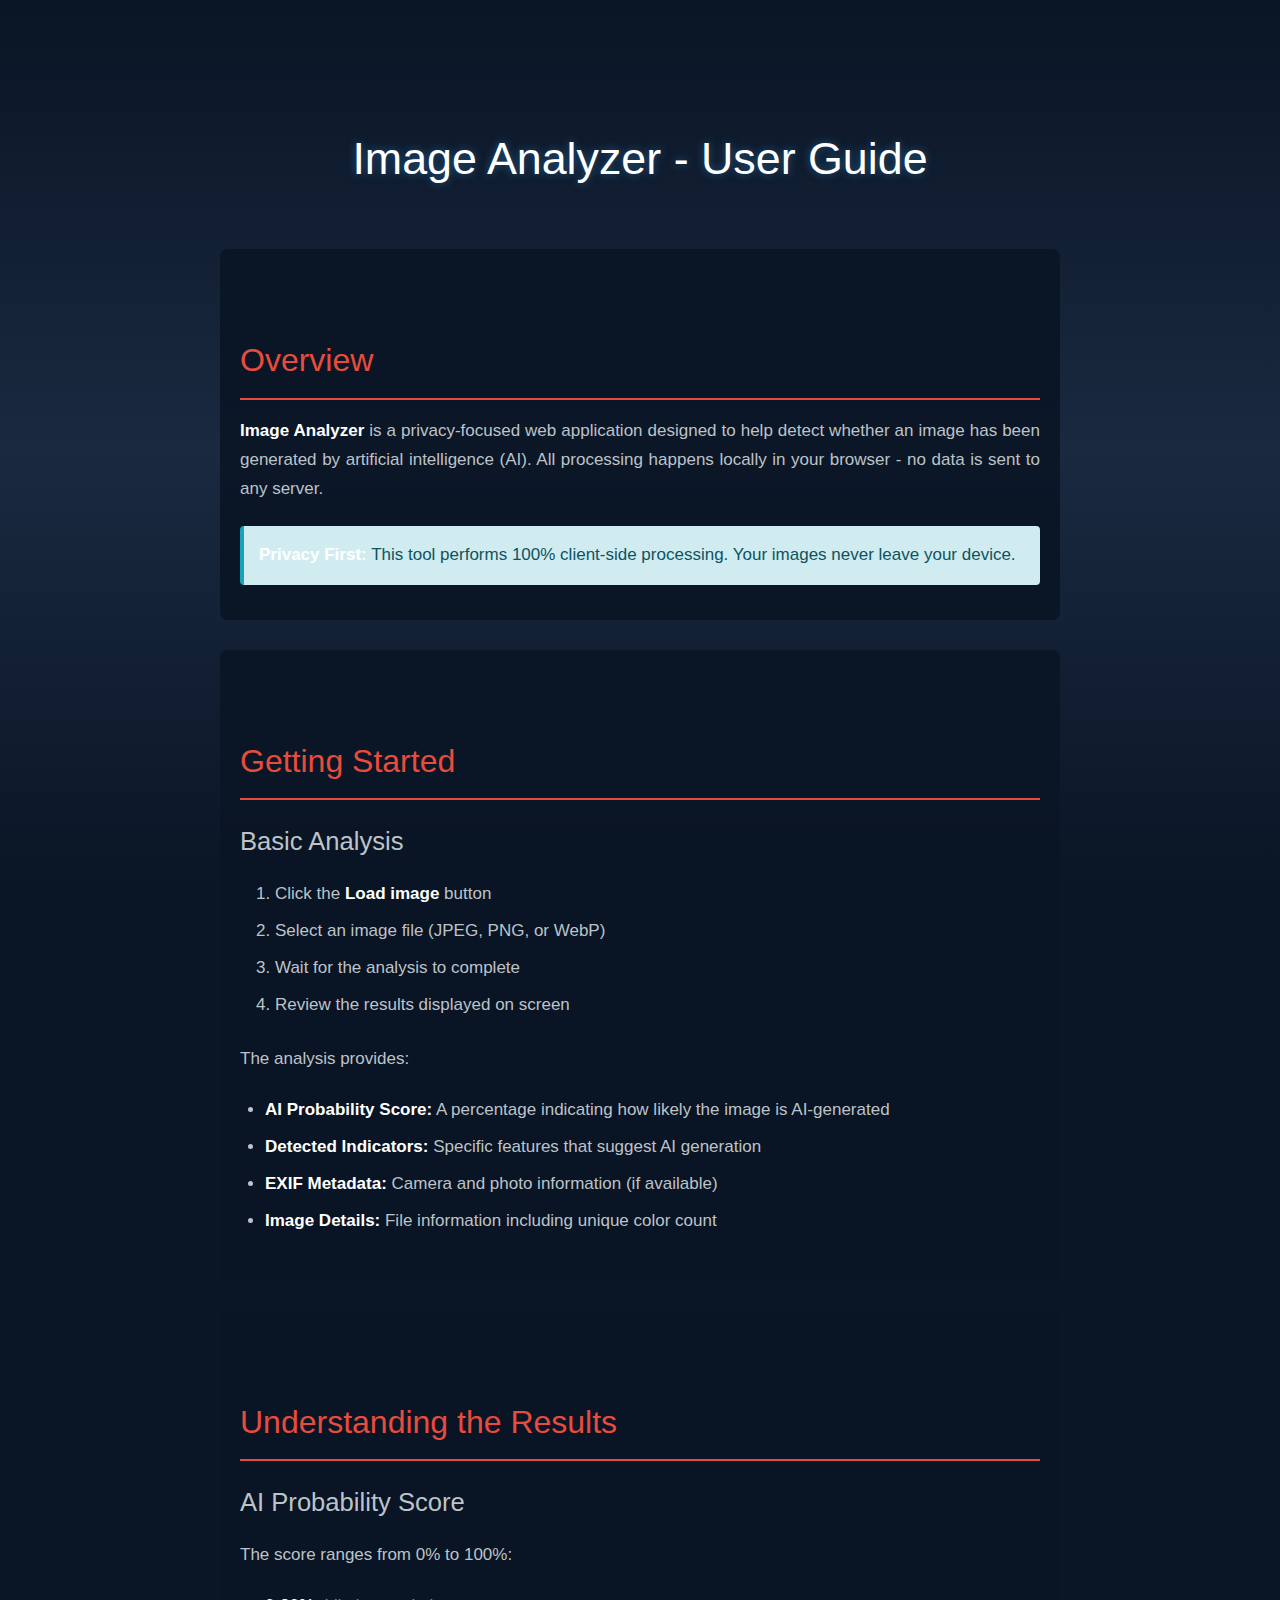
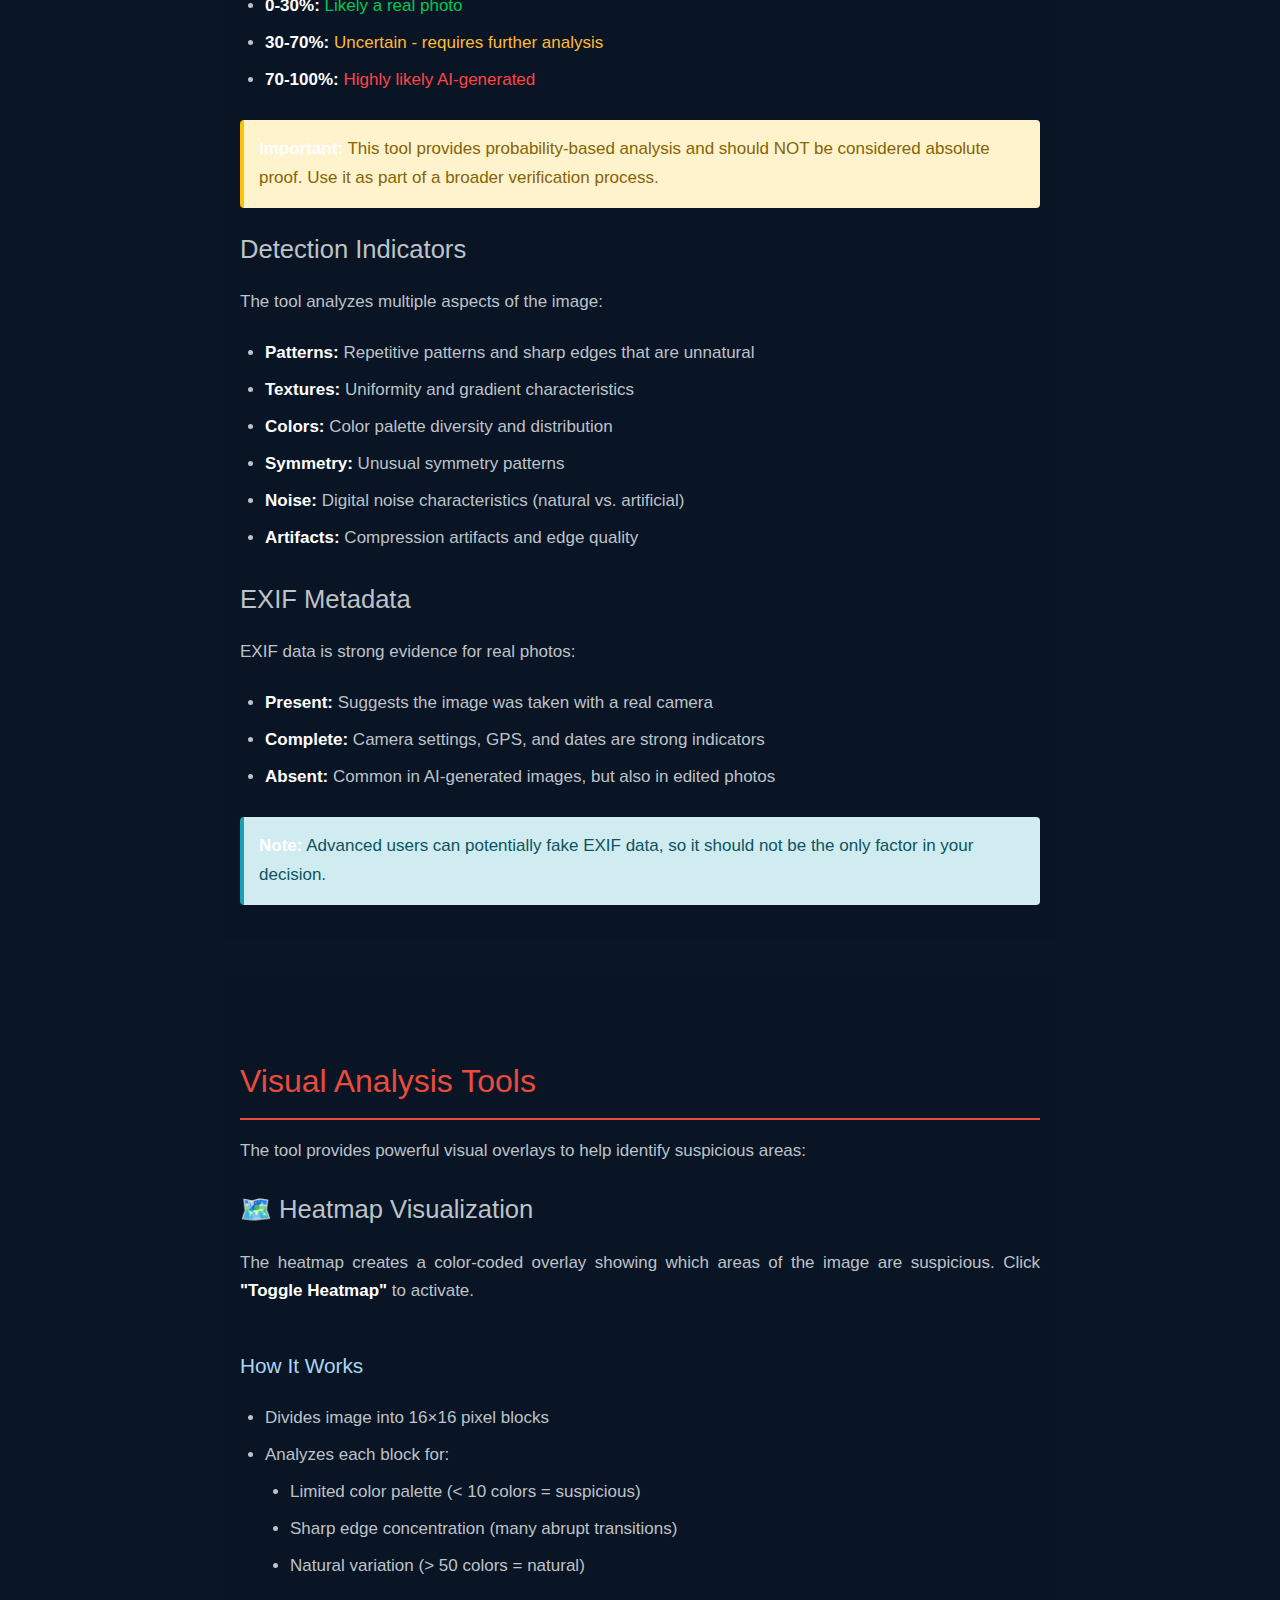
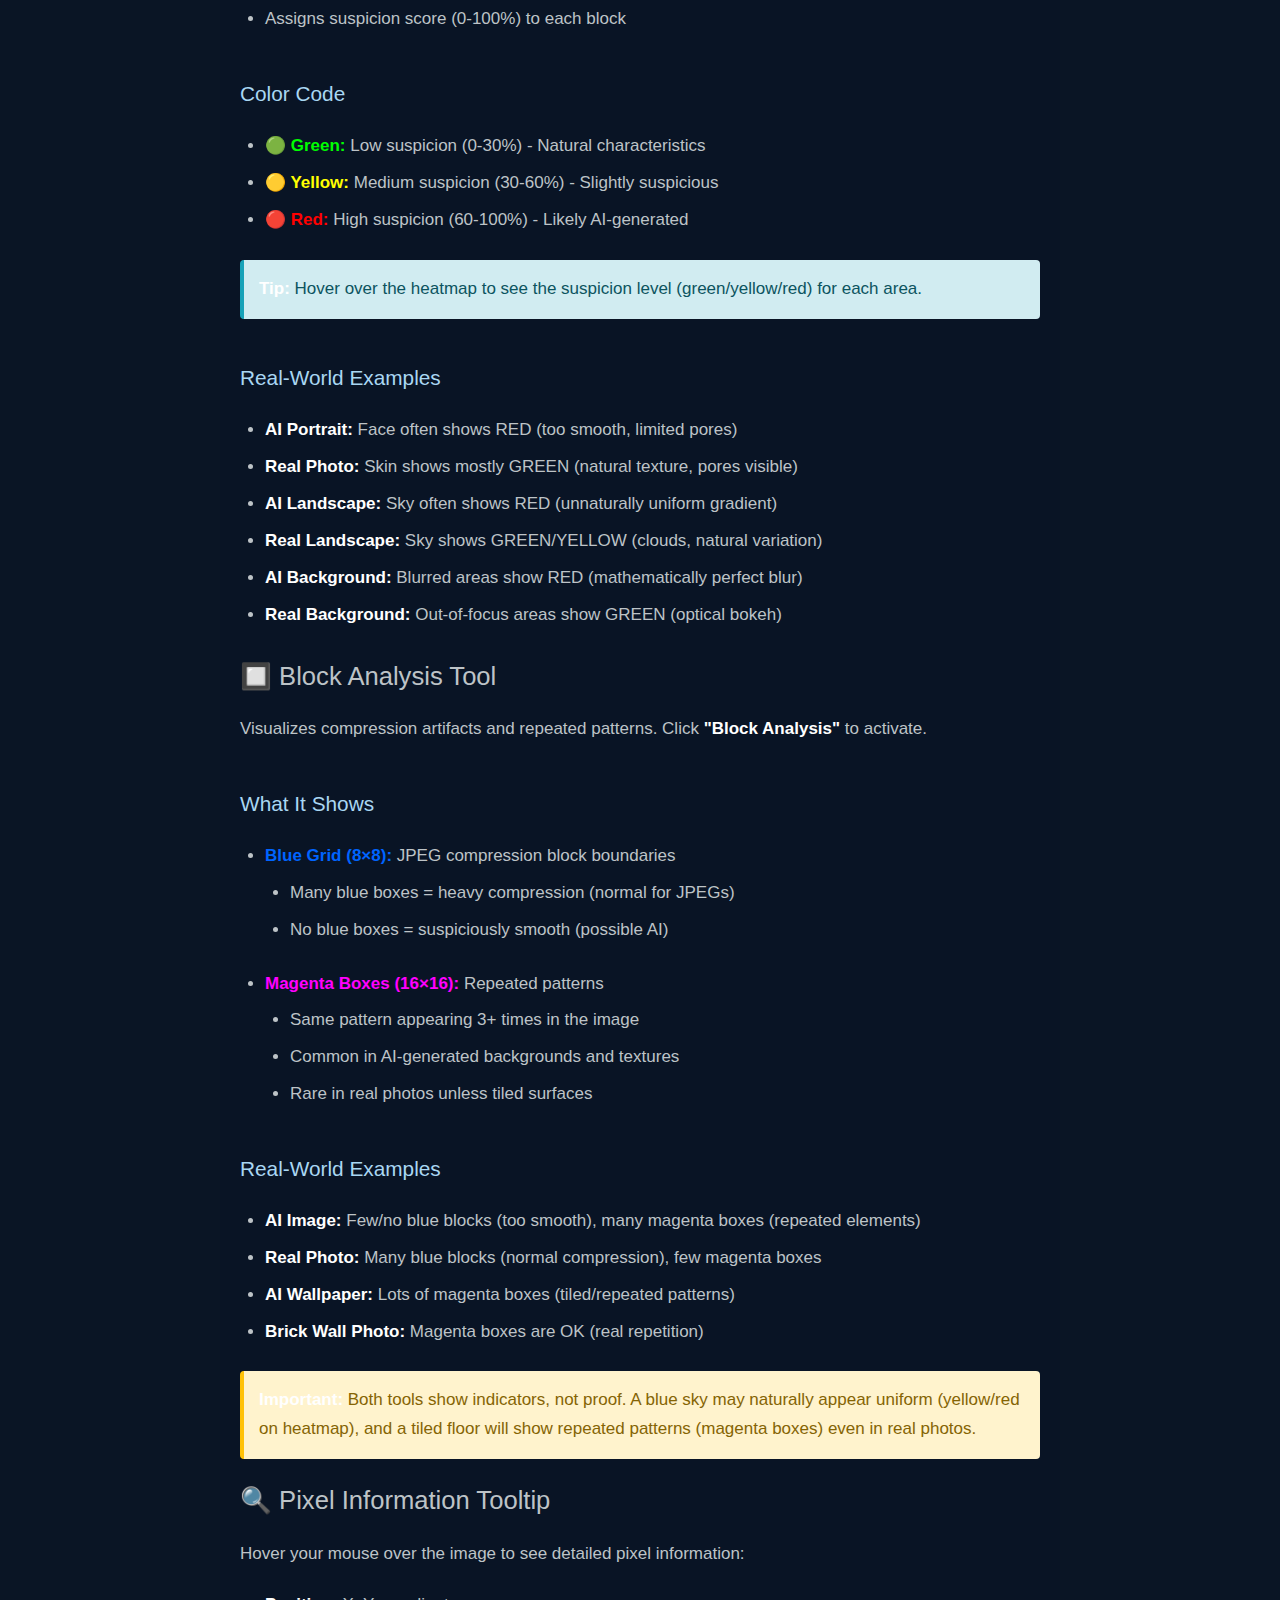
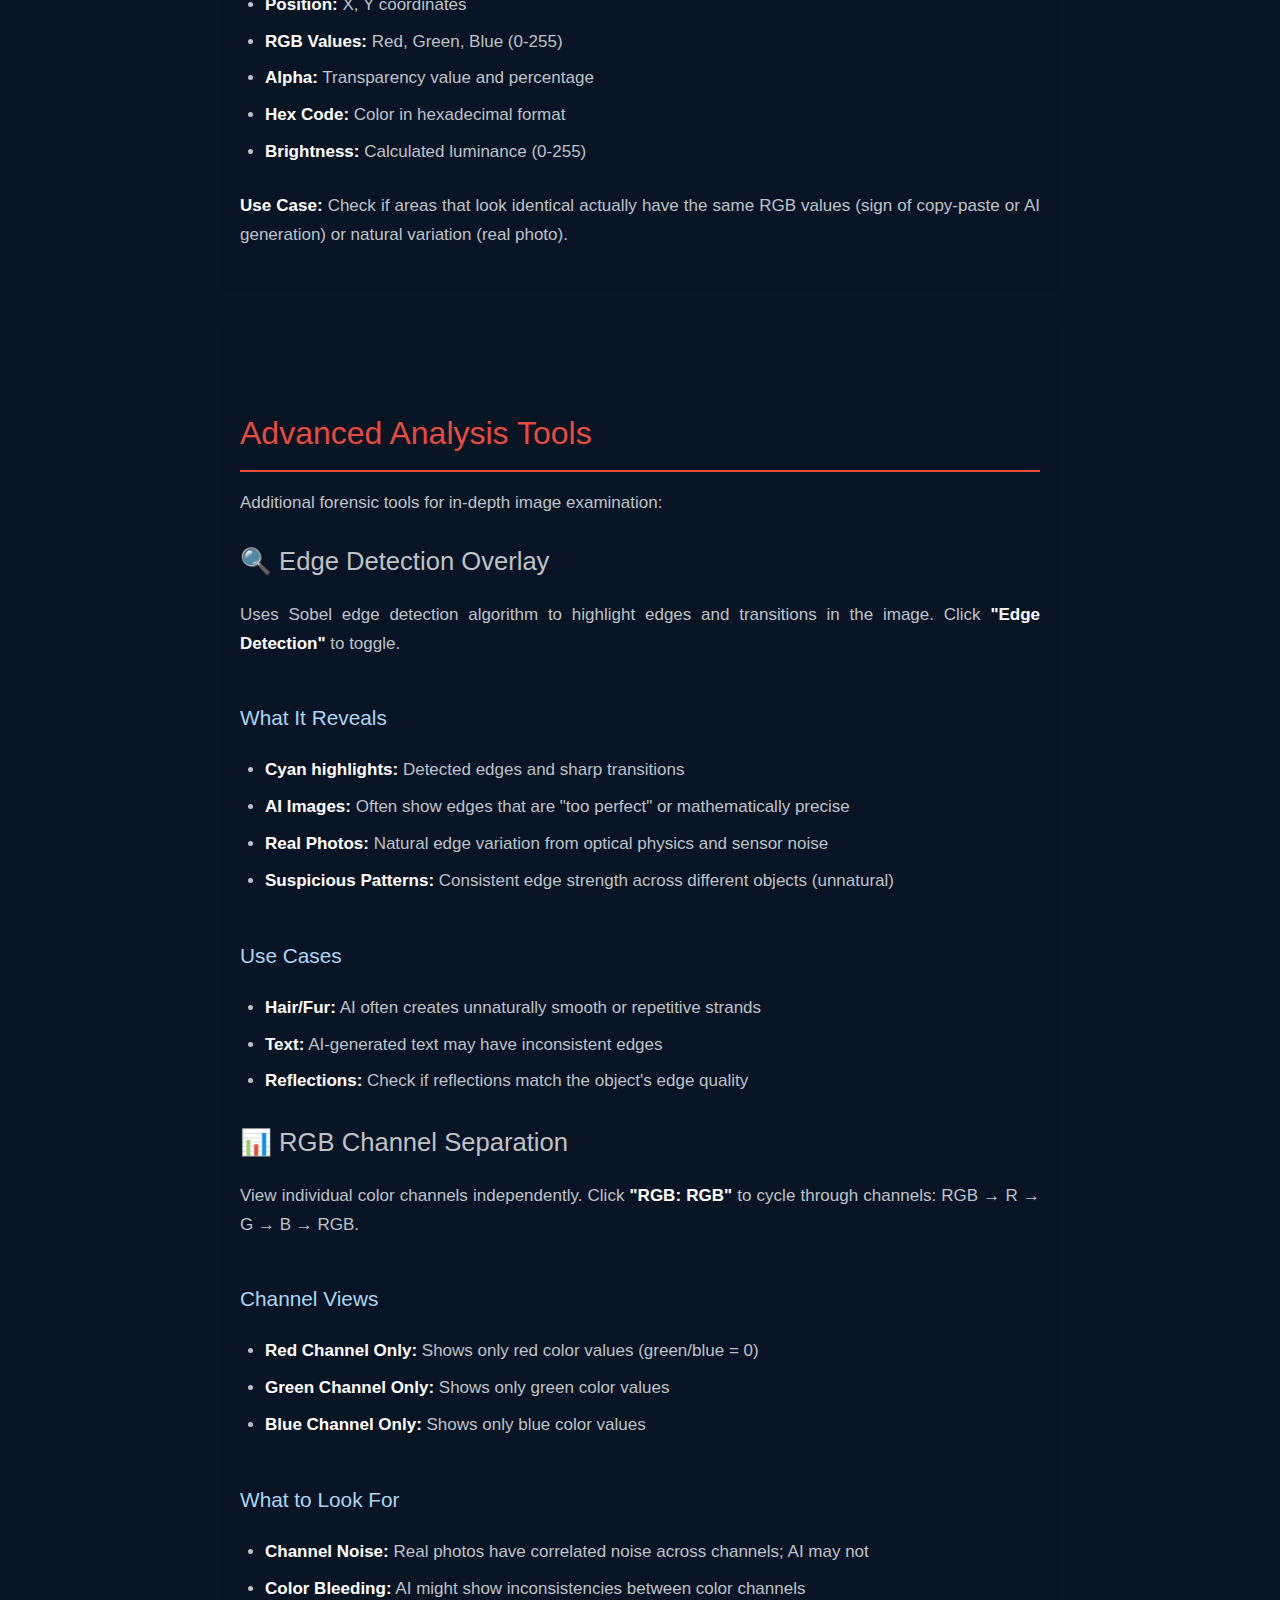
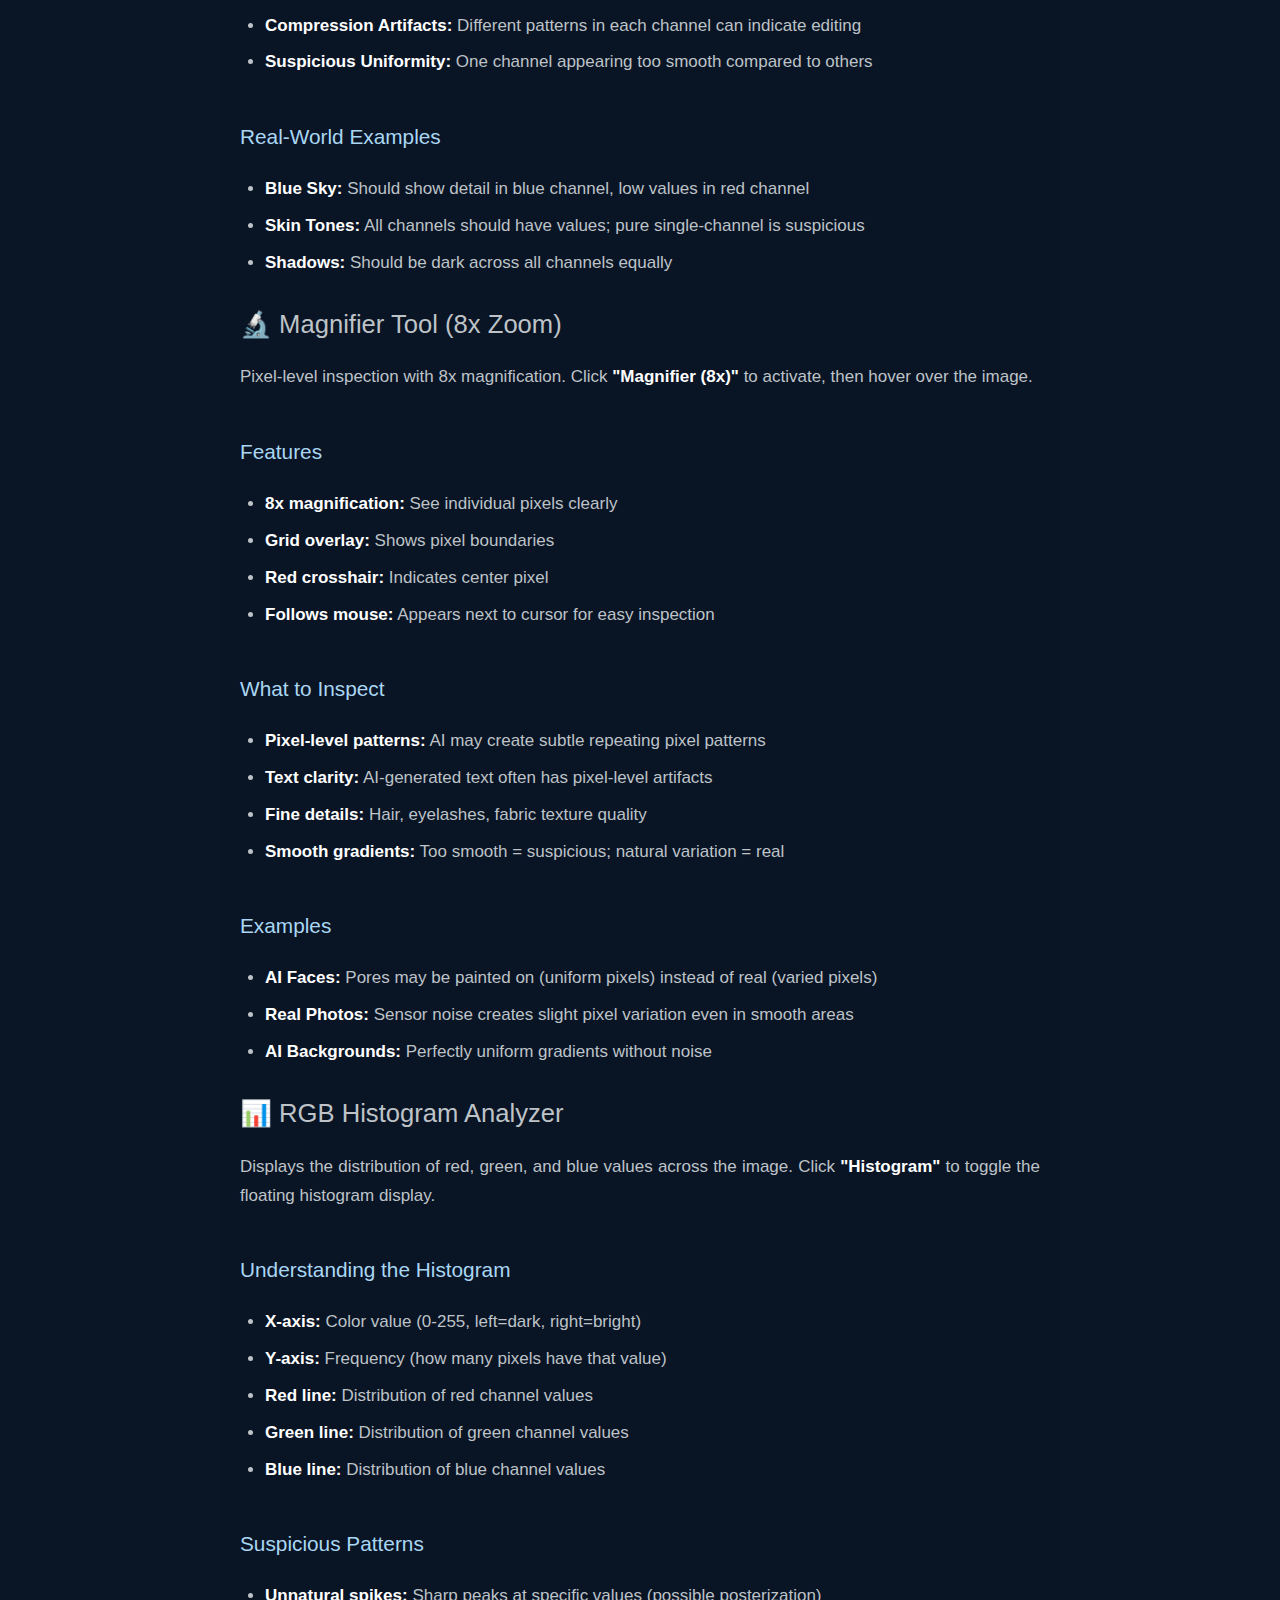
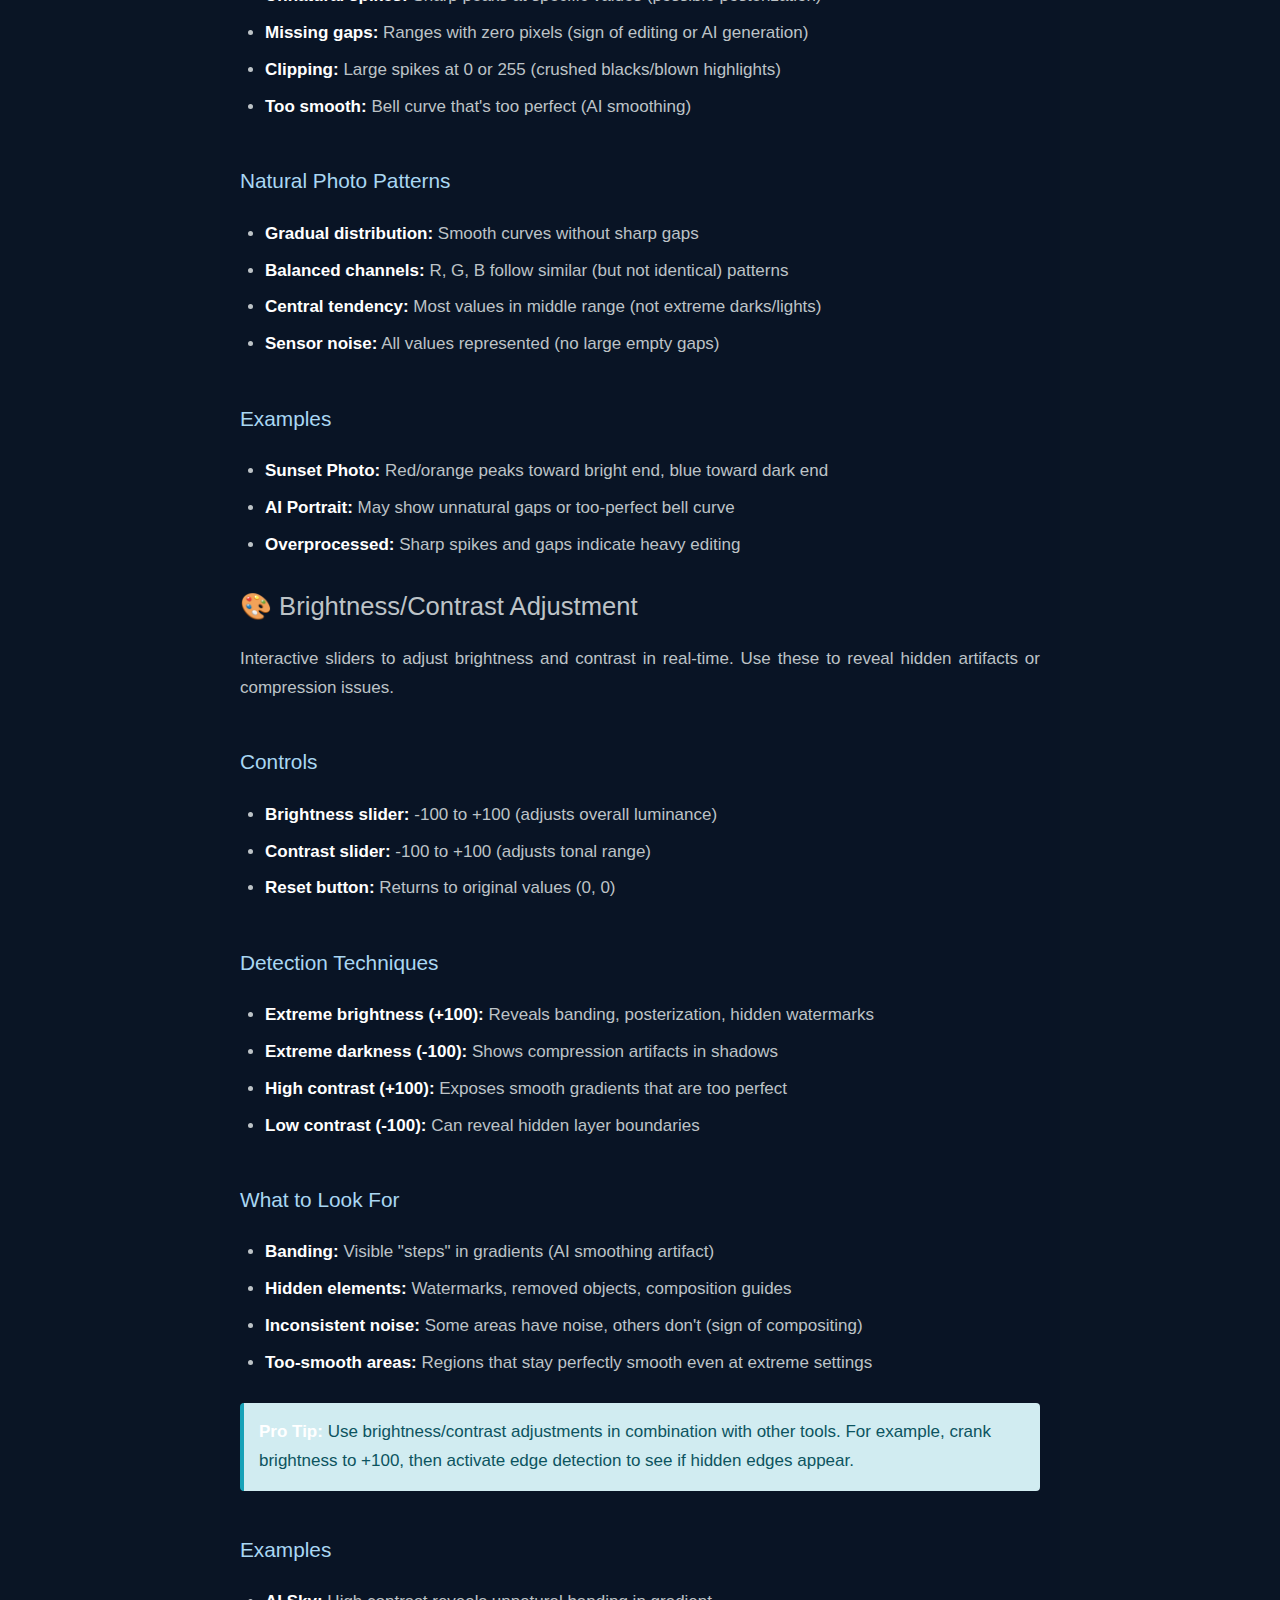
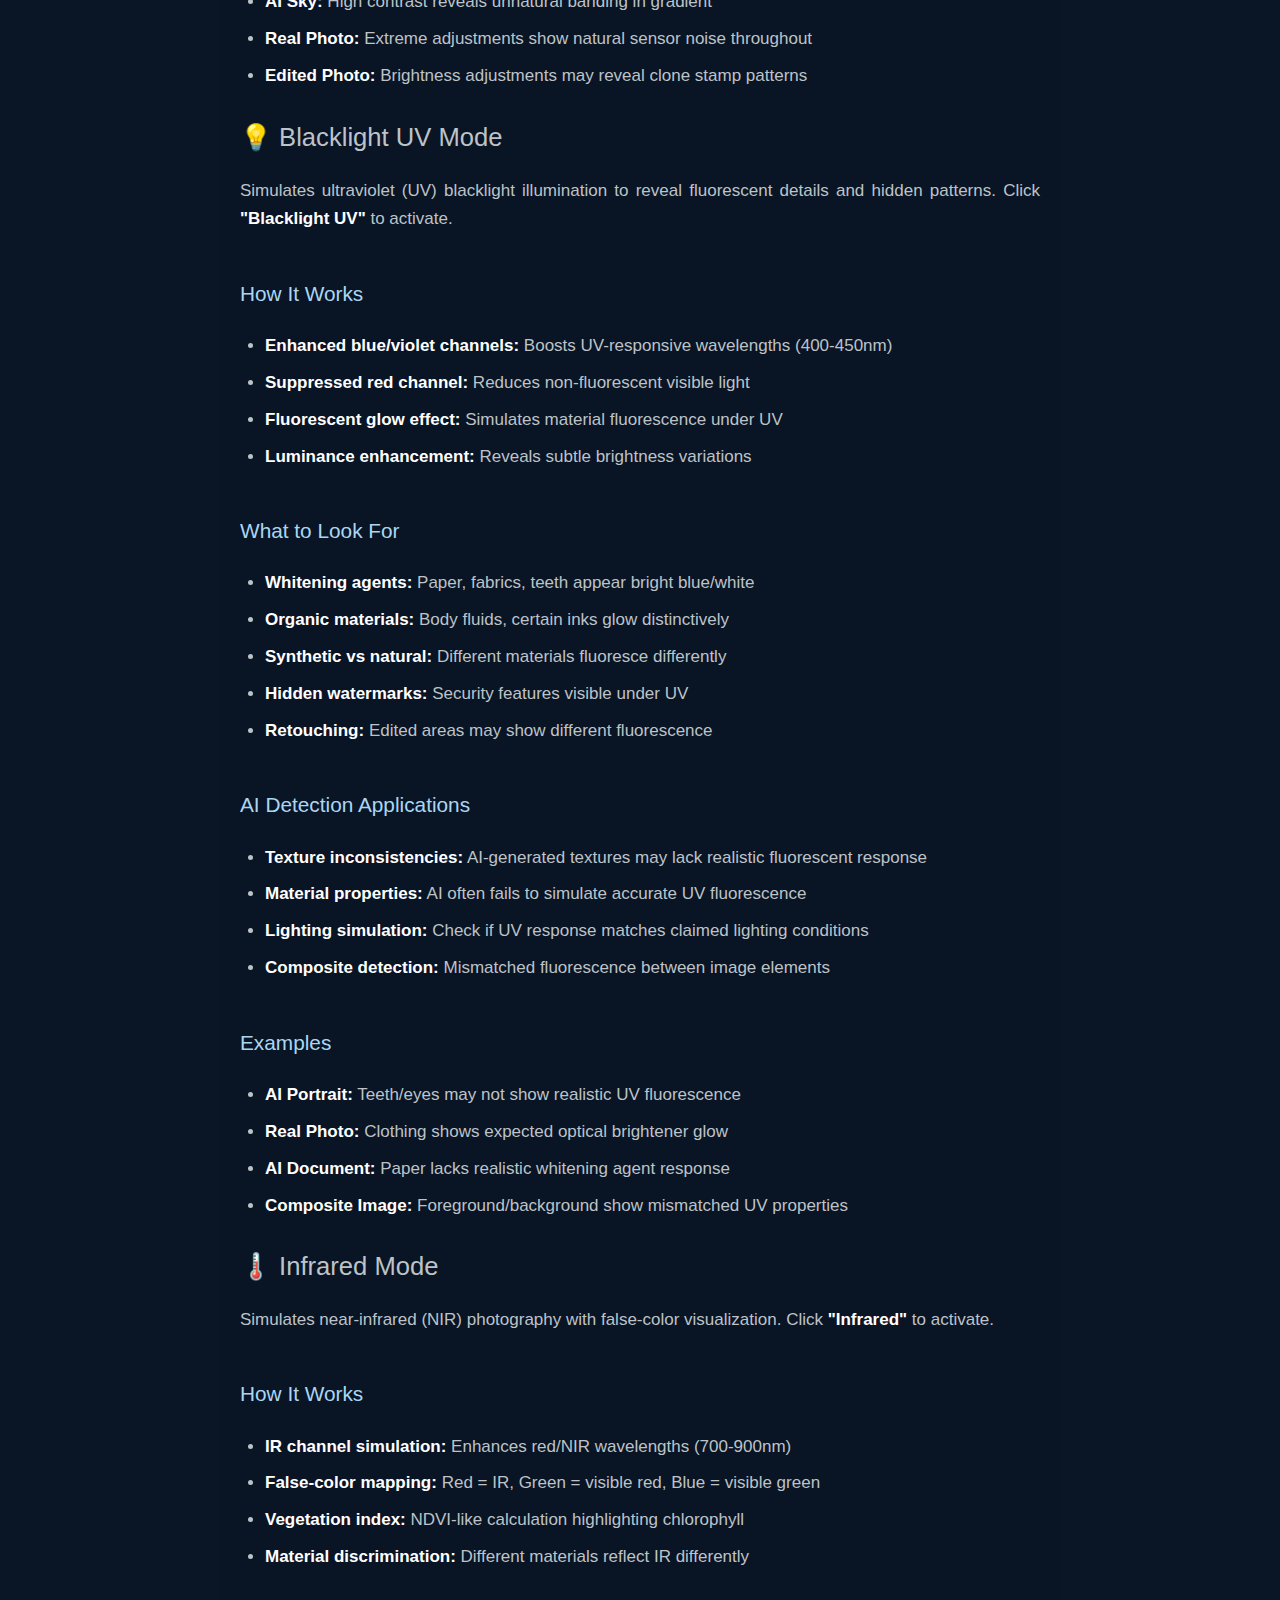
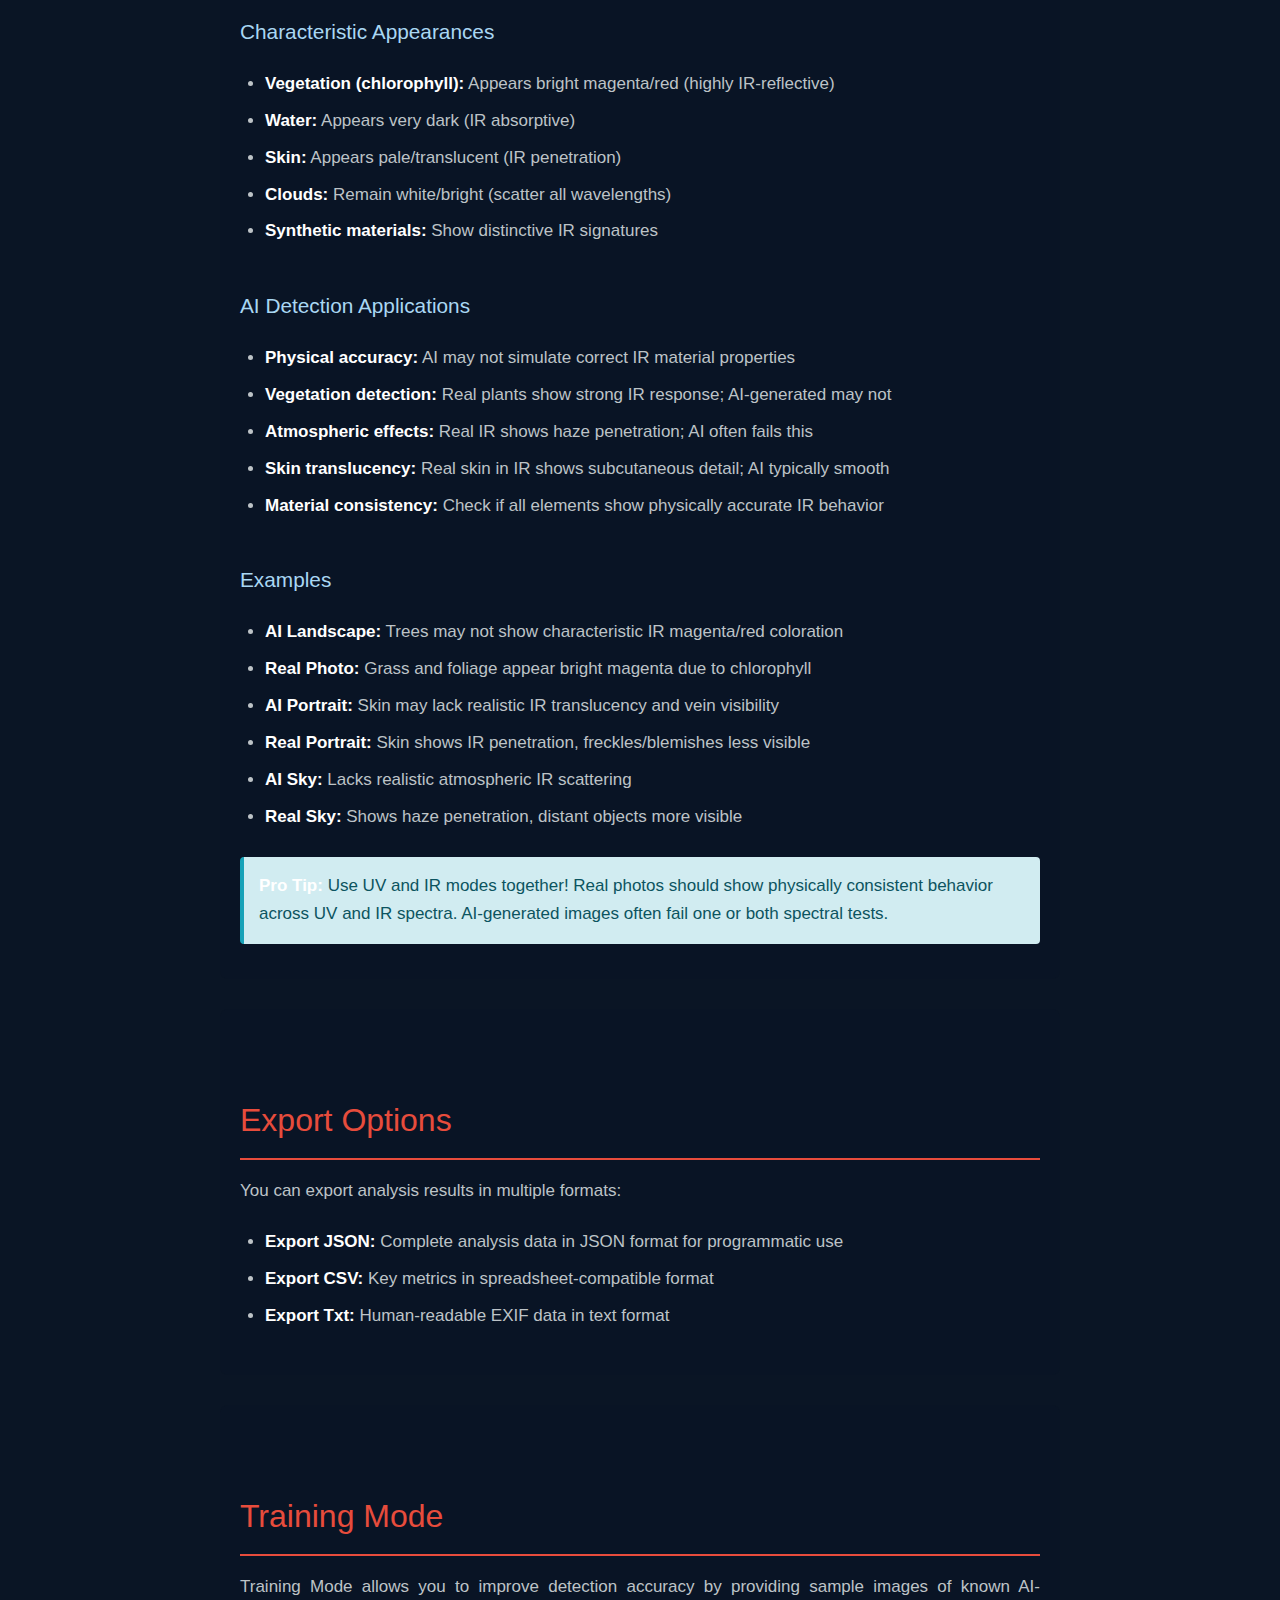
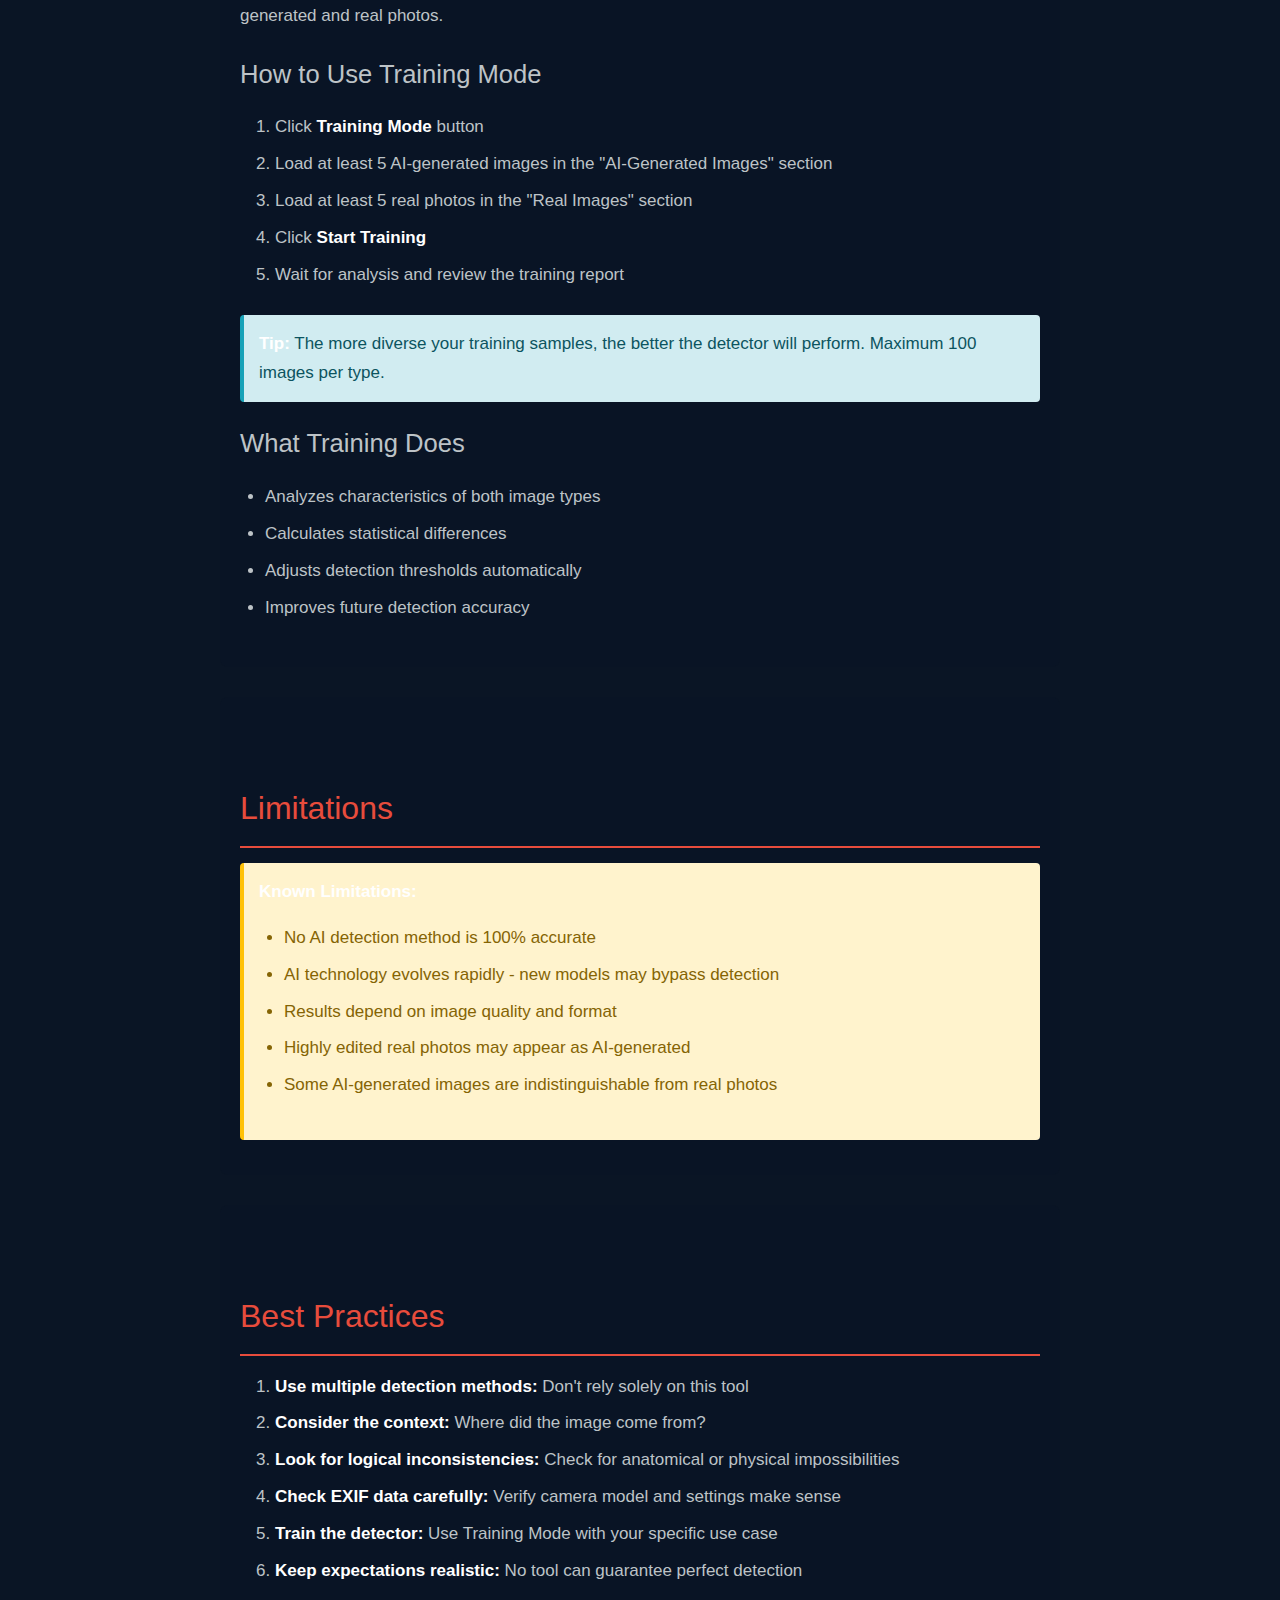
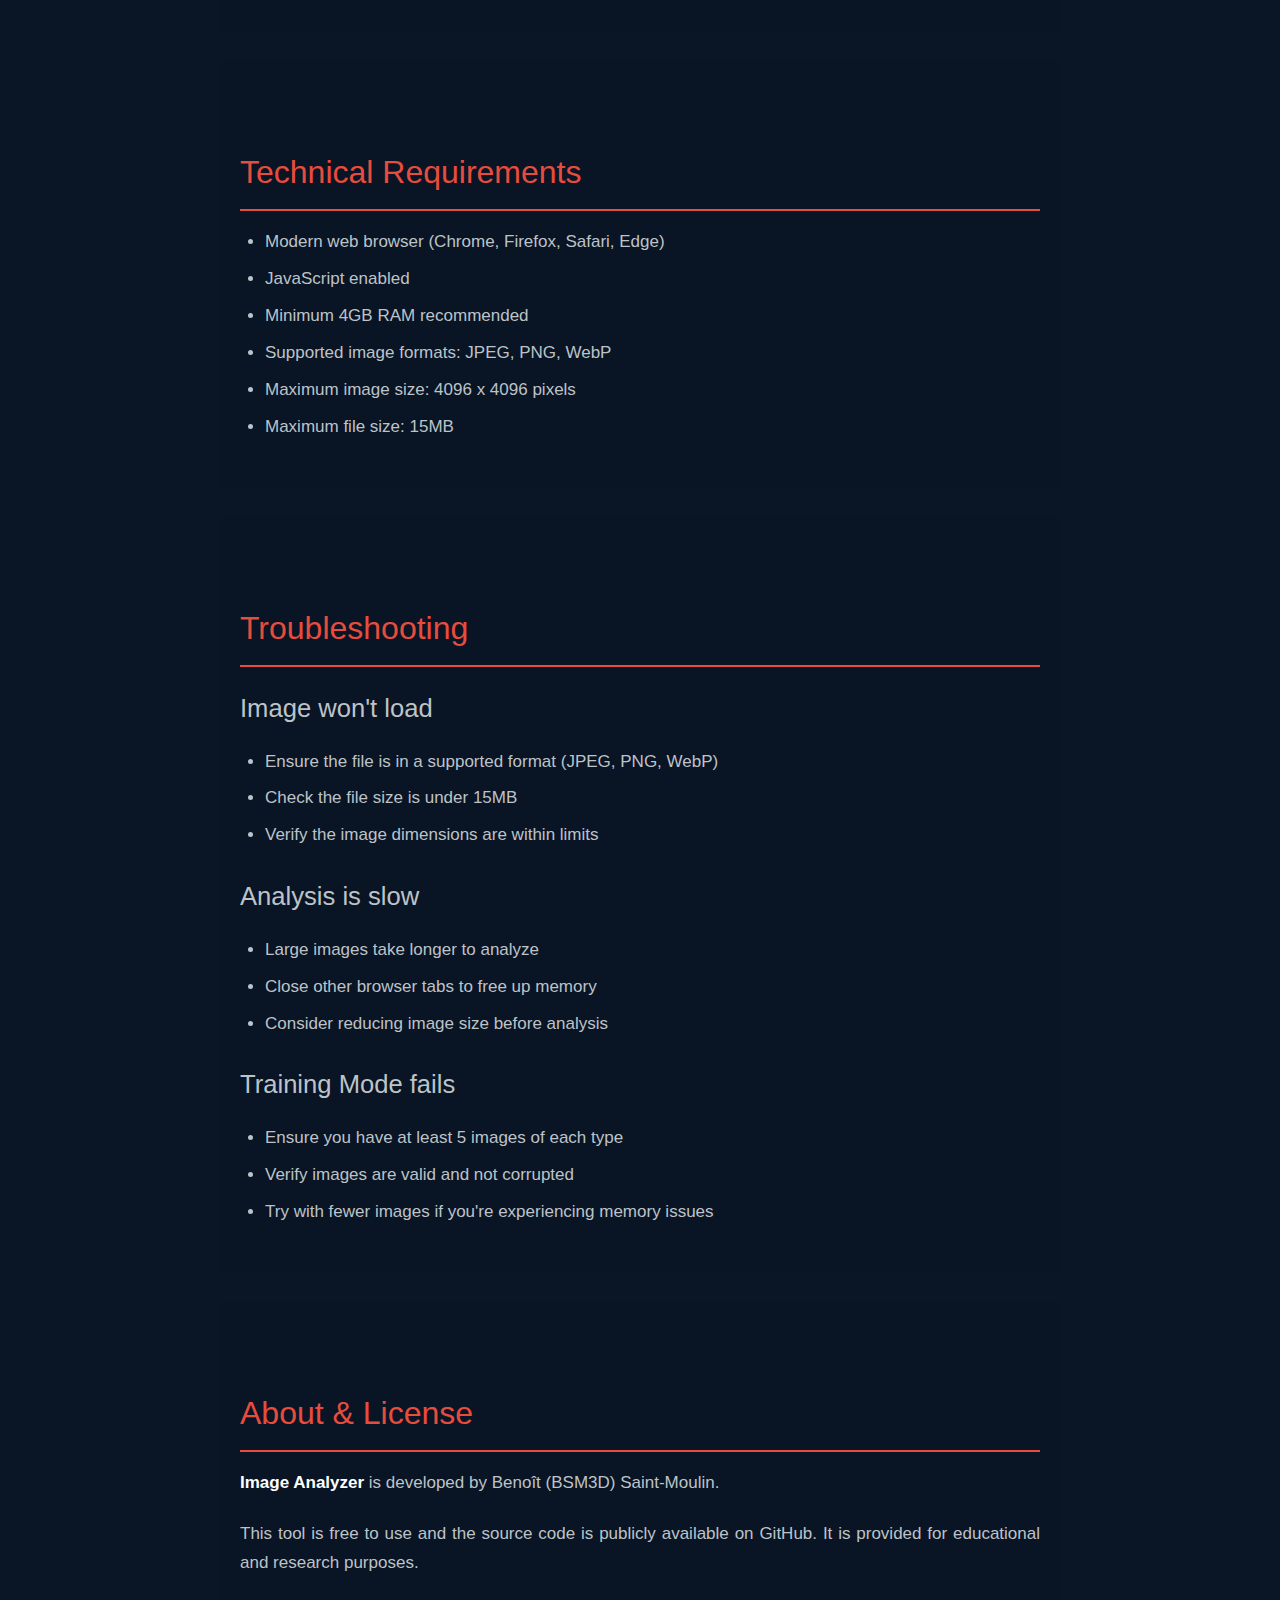
<file: src/help.html>
<!--
	Author : Benoit (BSM3D) Saint-Moulin
	Version 1.0
	2025 © BSM3D
	www.bsm3d.com
	Free to use and for Learning purpose.
-->

<!DOCTYPE html>
<html lang="en">
<head>
    <meta charset="UTF-8">
    <meta name="viewport" content="width=device-width, initial-scale=1.0">
    <title>Image Analyzer - Help</title>
    <link rel="stylesheet" href="styles.css">
    <style>
        .help-container {
            max-width: 900px;
            margin: 0 auto;
            padding: 30px;
        }
        .help-section {
            margin-bottom: 30px;
            padding: 20px;
            background: var(--bg-medium);
            border-radius: 8px;
        }
        .help-section h2 {
            color: var(--accent-color);
            border-bottom: 2px solid var(--accent-color);
            padding-bottom: 10px;
            margin-bottom: 15px;
        }
        .help-section h3 {
            color: var(--text-color);
            margin-top: 20px;
            margin-bottom: 10px;
        }
        .help-section ul {
            list-style: disc;
            padding-left: 25px;
        }
        .help-section li {
            margin: 8px 0;
            background: transparent;
            padding: 0;
        }
        .warning {
            background: #fff3cd;
            color: #856404;
            padding: 15px;
            border-left: 4px solid #ffc107;
            margin: 15px 0;
            border-radius: 4px;
        }
        .info {
            background: #d1ecf1;
            color: #0c5460;
            padding: 15px;
            border-left: 4px solid #17a2b8;
            margin: 15px 0;
            border-radius: 4px;
        }
        code {
            background: var(--border-color);
            padding: 2px 6px;
            border-radius: 3px;
            font-family: 'Courier New', monospace;
        }
    </style>
</head>
<body>
    <div class="help-container">
        <h1>Image Analyzer - User Guide</h1>

        <div class="help-section">
            <h2>Overview</h2>
            <p>
                <strong>Image Analyzer</strong> is a privacy-focused web application designed to help detect
                whether an image has been generated by artificial intelligence (AI). All processing happens
                locally in your browser - no data is sent to any server.
            </p>
            <div class="info">
                <strong>Privacy First:</strong> This tool performs 100% client-side processing. Your images
                never leave your device.
            </div>
        </div>

        <div class="help-section">
            <h2>Getting Started</h2>
            <h3>Basic Analysis</h3>
            <ol>
                <li>Click the <strong>Load image</strong> button</li>
                <li>Select an image file (JPEG, PNG, or WebP)</li>
                <li>Wait for the analysis to complete</li>
                <li>Review the results displayed on screen</li>
            </ol>

            <p>The analysis provides:</p>
            <ul>
                <li><strong>AI Probability Score:</strong> A percentage indicating how likely the image is AI-generated</li>
                <li><strong>Detected Indicators:</strong> Specific features that suggest AI generation</li>
                <li><strong>EXIF Metadata:</strong> Camera and photo information (if available)</li>
                <li><strong>Image Details:</strong> File information including unique color count</li>
            </ul>
        </div>

        <div class="help-section">
            <h2>Understanding the Results</h2>

            <h3>AI Probability Score</h3>
            <p>The score ranges from 0% to 100%:</p>
            <ul>
                <li><strong>0-30%:</strong> <span style="color: #00C851;">Likely a real photo</span></li>
                <li><strong>30-70%:</strong> <span style="color: #ffbb33;">Uncertain - requires further analysis</span></li>
                <li><strong>70-100%:</strong> <span style="color: #ff4444;">Highly likely AI-generated</span></li>
            </ul>

            <div class="warning">
                <strong>Important:</strong> This tool provides probability-based analysis and should NOT be
                considered absolute proof. Use it as part of a broader verification process.
            </div>

            <h3>Detection Indicators</h3>
            <p>The tool analyzes multiple aspects of the image:</p>
            <ul>
                <li><strong>Patterns:</strong> Repetitive patterns and sharp edges that are unnatural</li>
                <li><strong>Textures:</strong> Uniformity and gradient characteristics</li>
                <li><strong>Colors:</strong> Color palette diversity and distribution</li>
                <li><strong>Symmetry:</strong> Unusual symmetry patterns</li>
                <li><strong>Noise:</strong> Digital noise characteristics (natural vs. artificial)</li>
                <li><strong>Artifacts:</strong> Compression artifacts and edge quality</li>
            </ul>

            <h3>EXIF Metadata</h3>
            <p>EXIF data is strong evidence for real photos:</p>
            <ul>
                <li><strong>Present:</strong> Suggests the image was taken with a real camera</li>
                <li><strong>Complete:</strong> Camera settings, GPS, and dates are strong indicators</li>
                <li><strong>Absent:</strong> Common in AI-generated images, but also in edited photos</li>
            </ul>

            <div class="info">
                <strong>Note:</strong> Advanced users can potentially fake EXIF data, so it should not be
                the only factor in your decision.
            </div>
        </div>

        <div class="help-section">
            <h2>Visual Analysis Tools</h2>
            <p>The tool provides powerful visual overlays to help identify suspicious areas:</p>

            <h3>🗺️ Heatmap Visualization</h3>
            <p>
                The heatmap creates a color-coded overlay showing which areas of the image are suspicious.
                Click <strong>"Toggle Heatmap"</strong> to activate.
            </p>

            <h4>How It Works</h4>
            <ul>
                <li>Divides image into 16×16 pixel blocks</li>
                <li>Analyzes each block for:
                    <ul>
                        <li>Limited color palette (< 10 colors = suspicious)</li>
                        <li>Sharp edge concentration (many abrupt transitions)</li>
                        <li>Natural variation (> 50 colors = natural)</li>
                    </ul>
                </li>
                <li>Assigns suspicion score (0-100%) to each block</li>
            </ul>

            <h4>Color Code</h4>
            <ul>
                <li><strong style="color: #00ff00;">🟢 Green:</strong> Low suspicion (0-30%) - Natural characteristics</li>
                <li><strong style="color: #ffff00;">🟡 Yellow:</strong> Medium suspicion (30-60%) - Slightly suspicious</li>
                <li><strong style="color: #ff0000;">🔴 Red:</strong> High suspicion (60-100%) - Likely AI-generated</li>
            </ul>

            <div class="info">
                <strong>Tip:</strong> Hover over the heatmap to see the suspicion level (green/yellow/red) for each area.
            </div>

            <h4>Real-World Examples</h4>
            <ul>
                <li><strong>AI Portrait:</strong> Face often shows RED (too smooth, limited pores)</li>
                <li><strong>Real Photo:</strong> Skin shows mostly GREEN (natural texture, pores visible)</li>
                <li><strong>AI Landscape:</strong> Sky often shows RED (unnaturally uniform gradient)</li>
                <li><strong>Real Landscape:</strong> Sky shows GREEN/YELLOW (clouds, natural variation)</li>
                <li><strong>AI Background:</strong> Blurred areas show RED (mathematically perfect blur)</li>
                <li><strong>Real Background:</strong> Out-of-focus areas show GREEN (optical bokeh)</li>
            </ul>

            <h3>🔲 Block Analysis Tool</h3>
            <p>
                Visualizes compression artifacts and repeated patterns.
                Click <strong>"Block Analysis"</strong> to activate.
            </p>

            <h4>What It Shows</h4>
            <ul>
                <li><strong style="color: #0064ff;">Blue Grid (8×8):</strong> JPEG compression block boundaries
                    <ul>
                        <li>Many blue boxes = heavy compression (normal for JPEGs)</li>
                        <li>No blue boxes = suspiciously smooth (possible AI)</li>
                    </ul>
                </li>
                <li><strong style="color: #ff00ff;">Magenta Boxes (16×16):</strong> Repeated patterns
                    <ul>
                        <li>Same pattern appearing 3+ times in the image</li>
                        <li>Common in AI-generated backgrounds and textures</li>
                        <li>Rare in real photos unless tiled surfaces</li>
                    </ul>
                </li>
            </ul>

            <h4>Real-World Examples</h4>
            <ul>
                <li><strong>AI Image:</strong> Few/no blue blocks (too smooth), many magenta boxes (repeated elements)</li>
                <li><strong>Real Photo:</strong> Many blue blocks (normal compression), few magenta boxes</li>
                <li><strong>AI Wallpaper:</strong> Lots of magenta boxes (tiled/repeated patterns)</li>
                <li><strong>Brick Wall Photo:</strong> Magenta boxes are OK (real repetition)</li>
            </ul>

            <div class="warning">
                <strong>Important:</strong> Both tools show indicators, not proof. A blue sky may naturally
                appear uniform (yellow/red on heatmap), and a tiled floor will show repeated patterns
                (magenta boxes) even in real photos.
            </div>

            <h3>🔍 Pixel Information Tooltip</h3>
            <p>
                Hover your mouse over the image to see detailed pixel information:
            </p>
            <ul>
                <li><strong>Position:</strong> X, Y coordinates</li>
                <li><strong>RGB Values:</strong> Red, Green, Blue (0-255)</li>
                <li><strong>Alpha:</strong> Transparency value and percentage</li>
                <li><strong>Hex Code:</strong> Color in hexadecimal format</li>
                <li><strong>Brightness:</strong> Calculated luminance (0-255)</li>
            </ul>

            <p><strong>Use Case:</strong> Check if areas that look identical actually have the same RGB values
            (sign of copy-paste or AI generation) or natural variation (real photo).</p>
        </div>

        <div class="help-section">
            <h2>Advanced Analysis Tools</h2>
            <p>Additional forensic tools for in-depth image examination:</p>

            <h3>🔍 Edge Detection Overlay</h3>
            <p>
                Uses Sobel edge detection algorithm to highlight edges and transitions in the image.
                Click <strong>"Edge Detection"</strong> to toggle.
            </p>

            <h4>What It Reveals</h4>
            <ul>
                <li><strong>Cyan highlights:</strong> Detected edges and sharp transitions</li>
                <li><strong>AI Images:</strong> Often show edges that are "too perfect" or mathematically precise</li>
                <li><strong>Real Photos:</strong> Natural edge variation from optical physics and sensor noise</li>
                <li><strong>Suspicious Patterns:</strong> Consistent edge strength across different objects (unnatural)</li>
            </ul>

            <h4>Use Cases</h4>
            <ul>
                <li><strong>Hair/Fur:</strong> AI often creates unnaturally smooth or repetitive strands</li>
                <li><strong>Text:</strong> AI-generated text may have inconsistent edges</li>
                <li><strong>Reflections:</strong> Check if reflections match the object's edge quality</li>
            </ul>

            <h3>📊 RGB Channel Separation</h3>
            <p>
                View individual color channels independently. Click <strong>"RGB: RGB"</strong> to cycle through
                channels: RGB → R → G → B → RGB.
            </p>

            <h4>Channel Views</h4>
            <ul>
                <li><strong>Red Channel Only:</strong> Shows only red color values (green/blue = 0)</li>
                <li><strong>Green Channel Only:</strong> Shows only green color values</li>
                <li><strong>Blue Channel Only:</strong> Shows only blue color values</li>
            </ul>

            <h4>What to Look For</h4>
            <ul>
                <li><strong>Channel Noise:</strong> Real photos have correlated noise across channels; AI may not</li>
                <li><strong>Color Bleeding:</strong> AI might show inconsistencies between color channels</li>
                <li><strong>Compression Artifacts:</strong> Different patterns in each channel can indicate editing</li>
                <li><strong>Suspicious Uniformity:</strong> One channel appearing too smooth compared to others</li>
            </ul>

            <h4>Real-World Examples</h4>
            <ul>
                <li><strong>Blue Sky:</strong> Should show detail in blue channel, low values in red channel</li>
                <li><strong>Skin Tones:</strong> All channels should have values; pure single-channel is suspicious</li>
                <li><strong>Shadows:</strong> Should be dark across all channels equally</li>
            </ul>

            <h3>🔬 Magnifier Tool (8x Zoom)</h3>
            <p>
                Pixel-level inspection with 8x magnification. Click <strong>"Magnifier (8x)"</strong> to activate,
                then hover over the image.
            </p>

            <h4>Features</h4>
            <ul>
                <li><strong>8x magnification:</strong> See individual pixels clearly</li>
                <li><strong>Grid overlay:</strong> Shows pixel boundaries</li>
                <li><strong>Red crosshair:</strong> Indicates center pixel</li>
                <li><strong>Follows mouse:</strong> Appears next to cursor for easy inspection</li>
            </ul>

            <h4>What to Inspect</h4>
            <ul>
                <li><strong>Pixel-level patterns:</strong> AI may create subtle repeating pixel patterns</li>
                <li><strong>Text clarity:</strong> AI-generated text often has pixel-level artifacts</li>
                <li><strong>Fine details:</strong> Hair, eyelashes, fabric texture quality</li>
                <li><strong>Smooth gradients:</strong> Too smooth = suspicious; natural variation = real</li>
            </ul>

            <h4>Examples</h4>
            <ul>
                <li><strong>AI Faces:</strong> Pores may be painted on (uniform pixels) instead of real (varied pixels)</li>
                <li><strong>Real Photos:</strong> Sensor noise creates slight pixel variation even in smooth areas</li>
                <li><strong>AI Backgrounds:</strong> Perfectly uniform gradients without noise</li>
            </ul>

            <h3>📊 RGB Histogram Analyzer</h3>
            <p>
                Displays the distribution of red, green, and blue values across the image.
                Click <strong>"Histogram"</strong> to toggle the floating histogram display.
            </p>

            <h4>Understanding the Histogram</h4>
            <ul>
                <li><strong>X-axis:</strong> Color value (0-255, left=dark, right=bright)</li>
                <li><strong>Y-axis:</strong> Frequency (how many pixels have that value)</li>
                <li><strong>Red line:</strong> Distribution of red channel values</li>
                <li><strong>Green line:</strong> Distribution of green channel values</li>
                <li><strong>Blue line:</strong> Distribution of blue channel values</li>
            </ul>

            <h4>Suspicious Patterns</h4>
            <ul>
                <li><strong>Unnatural spikes:</strong> Sharp peaks at specific values (possible posterization)</li>
                <li><strong>Missing gaps:</strong> Ranges with zero pixels (sign of editing or AI generation)</li>
                <li><strong>Clipping:</strong> Large spikes at 0 or 255 (crushed blacks/blown highlights)</li>
                <li><strong>Too smooth:</strong> Bell curve that's too perfect (AI smoothing)</li>
            </ul>

            <h4>Natural Photo Patterns</h4>
            <ul>
                <li><strong>Gradual distribution:</strong> Smooth curves without sharp gaps</li>
                <li><strong>Balanced channels:</strong> R, G, B follow similar (but not identical) patterns</li>
                <li><strong>Central tendency:</strong> Most values in middle range (not extreme darks/lights)</li>
                <li><strong>Sensor noise:</strong> All values represented (no large empty gaps)</li>
            </ul>

            <h4>Examples</h4>
            <ul>
                <li><strong>Sunset Photo:</strong> Red/orange peaks toward bright end, blue toward dark end</li>
                <li><strong>AI Portrait:</strong> May show unnatural gaps or too-perfect bell curve</li>
                <li><strong>Overprocessed:</strong> Sharp spikes and gaps indicate heavy editing</li>
            </ul>

            <h3>🎨 Brightness/Contrast Adjustment</h3>
            <p>
                Interactive sliders to adjust brightness and contrast in real-time. Use these to reveal hidden
                artifacts or compression issues.
            </p>

            <h4>Controls</h4>
            <ul>
                <li><strong>Brightness slider:</strong> -100 to +100 (adjusts overall luminance)</li>
                <li><strong>Contrast slider:</strong> -100 to +100 (adjusts tonal range)</li>
                <li><strong>Reset button:</strong> Returns to original values (0, 0)</li>
            </ul>

            <h4>Detection Techniques</h4>
            <ul>
                <li><strong>Extreme brightness (+100):</strong> Reveals banding, posterization, hidden watermarks</li>
                <li><strong>Extreme darkness (-100):</strong> Shows compression artifacts in shadows</li>
                <li><strong>High contrast (+100):</strong> Exposes smooth gradients that are too perfect</li>
                <li><strong>Low contrast (-100):</strong> Can reveal hidden layer boundaries</li>
            </ul>

            <h4>What to Look For</h4>
            <ul>
                <li><strong>Banding:</strong> Visible "steps" in gradients (AI smoothing artifact)</li>
                <li><strong>Hidden elements:</strong> Watermarks, removed objects, composition guides</li>
                <li><strong>Inconsistent noise:</strong> Some areas have noise, others don't (sign of compositing)</li>
                <li><strong>Too-smooth areas:</strong> Regions that stay perfectly smooth even at extreme settings</li>
            </ul>

            <div class="info">
                <strong>Pro Tip:</strong> Use brightness/contrast adjustments in combination with other tools.
                For example, crank brightness to +100, then activate edge detection to see if hidden edges appear.
            </div>

            <h4>Examples</h4>
            <ul>
                <li><strong>AI Sky:</strong> High contrast reveals unnatural banding in gradient</li>
                <li><strong>Real Photo:</strong> Extreme adjustments show natural sensor noise throughout</li>
                <li><strong>Edited Photo:</strong> Brightness adjustments may reveal clone stamp patterns</li>
            </ul>

            <h3>💡 Blacklight UV Mode</h3>
            <p>
                Simulates ultraviolet (UV) blacklight illumination to reveal fluorescent details and hidden patterns.
                Click <strong>"Blacklight UV"</strong> to activate.
            </p>

            <h4>How It Works</h4>
            <ul>
                <li><strong>Enhanced blue/violet channels:</strong> Boosts UV-responsive wavelengths (400-450nm)</li>
                <li><strong>Suppressed red channel:</strong> Reduces non-fluorescent visible light</li>
                <li><strong>Fluorescent glow effect:</strong> Simulates material fluorescence under UV</li>
                <li><strong>Luminance enhancement:</strong> Reveals subtle brightness variations</li>
            </ul>

            <h4>What to Look For</h4>
            <ul>
                <li><strong>Whitening agents:</strong> Paper, fabrics, teeth appear bright blue/white</li>
                <li><strong>Organic materials:</strong> Body fluids, certain inks glow distinctively</li>
                <li><strong>Synthetic vs natural:</strong> Different materials fluoresce differently</li>
                <li><strong>Hidden watermarks:</strong> Security features visible under UV</li>
                <li><strong>Retouching:</strong> Edited areas may show different fluorescence</li>
            </ul>

            <h4>AI Detection Applications</h4>
            <ul>
                <li><strong>Texture inconsistencies:</strong> AI-generated textures may lack realistic fluorescent response</li>
                <li><strong>Material properties:</strong> AI often fails to simulate accurate UV fluorescence</li>
                <li><strong>Lighting simulation:</strong> Check if UV response matches claimed lighting conditions</li>
                <li><strong>Composite detection:</strong> Mismatched fluorescence between image elements</li>
            </ul>

            <h4>Examples</h4>
            <ul>
                <li><strong>AI Portrait:</strong> Teeth/eyes may not show realistic UV fluorescence</li>
                <li><strong>Real Photo:</strong> Clothing shows expected optical brightener glow</li>
                <li><strong>AI Document:</strong> Paper lacks realistic whitening agent response</li>
                <li><strong>Composite Image:</strong> Foreground/background show mismatched UV properties</li>
            </ul>

            <h3>🌡️ Infrared Mode</h3>
            <p>
                Simulates near-infrared (NIR) photography with false-color visualization.
                Click <strong>"Infrared"</strong> to activate.
            </p>

            <h4>How It Works</h4>
            <ul>
                <li><strong>IR channel simulation:</strong> Enhances red/NIR wavelengths (700-900nm)</li>
                <li><strong>False-color mapping:</strong> Red = IR, Green = visible red, Blue = visible green</li>
                <li><strong>Vegetation index:</strong> NDVI-like calculation highlighting chlorophyll</li>
                <li><strong>Material discrimination:</strong> Different materials reflect IR differently</li>
            </ul>

            <h4>Characteristic Appearances</h4>
            <ul>
                <li><strong>Vegetation (chlorophyll):</strong> Appears bright magenta/red (highly IR-reflective)</li>
                <li><strong>Water:</strong> Appears very dark (IR absorptive)</li>
                <li><strong>Skin:</strong> Appears pale/translucent (IR penetration)</li>
                <li><strong>Clouds:</strong> Remain white/bright (scatter all wavelengths)</li>
                <li><strong>Synthetic materials:</strong> Show distinctive IR signatures</li>
            </ul>

            <h4>AI Detection Applications</h4>
            <ul>
                <li><strong>Physical accuracy:</strong> AI may not simulate correct IR material properties</li>
                <li><strong>Vegetation detection:</strong> Real plants show strong IR response; AI-generated may not</li>
                <li><strong>Atmospheric effects:</strong> Real IR shows haze penetration; AI often fails this</li>
                <li><strong>Skin translucency:</strong> Real skin in IR shows subcutaneous detail; AI typically smooth</li>
                <li><strong>Material consistency:</strong> Check if all elements show physically accurate IR behavior</li>
            </ul>

            <h4>Examples</h4>
            <ul>
                <li><strong>AI Landscape:</strong> Trees may not show characteristic IR magenta/red coloration</li>
                <li><strong>Real Photo:</strong> Grass and foliage appear bright magenta due to chlorophyll</li>
                <li><strong>AI Portrait:</strong> Skin may lack realistic IR translucency and vein visibility</li>
                <li><strong>Real Portrait:</strong> Skin shows IR penetration, freckles/blemishes less visible</li>
                <li><strong>AI Sky:</strong> Lacks realistic atmospheric IR scattering</li>
                <li><strong>Real Sky:</strong> Shows haze penetration, distant objects more visible</li>
            </ul>

            <div class="info">
                <strong>Pro Tip:</strong> Use UV and IR modes together! Real photos should show physically consistent
                behavior across UV and IR spectra. AI-generated images often fail one or both spectral tests.
            </div>
        </div>

        <div class="help-section">
            <h2>Export Options</h2>
            <p>You can export analysis results in multiple formats:</p>
            <ul>
                <li><strong>Export JSON:</strong> Complete analysis data in JSON format for programmatic use</li>
                <li><strong>Export CSV:</strong> Key metrics in spreadsheet-compatible format</li>
                <li><strong>Export Txt:</strong> Human-readable EXIF data in text format</li>
            </ul>
        </div>

        <div class="help-section">
            <h2>Training Mode</h2>
            <p>
                Training Mode allows you to improve detection accuracy by providing sample images
                of known AI-generated and real photos.
            </p>

            <h3>How to Use Training Mode</h3>
            <ol>
                <li>Click <strong>Training Mode</strong> button</li>
                <li>Load at least 5 AI-generated images in the "AI-Generated Images" section</li>
                <li>Load at least 5 real photos in the "Real Images" section</li>
                <li>Click <strong>Start Training</strong></li>
                <li>Wait for analysis and review the training report</li>
            </ol>

            <div class="info">
                <strong>Tip:</strong> The more diverse your training samples, the better the detector will perform.
                Maximum 100 images per type.
            </div>

            <h3>What Training Does</h3>
            <ul>
                <li>Analyzes characteristics of both image types</li>
                <li>Calculates statistical differences</li>
                <li>Adjusts detection thresholds automatically</li>
                <li>Improves future detection accuracy</li>
            </ul>
        </div>

        <div class="help-section">
            <h2>Limitations</h2>
            <div class="warning">
                <strong>Known Limitations:</strong>
                <ul>
                    <li>No AI detection method is 100% accurate</li>
                    <li>AI technology evolves rapidly - new models may bypass detection</li>
                    <li>Results depend on image quality and format</li>
                    <li>Highly edited real photos may appear as AI-generated</li>
                    <li>Some AI-generated images are indistinguishable from real photos</li>
                </ul>
            </div>
        </div>

        <div class="help-section">
            <h2>Best Practices</h2>
            <ol>
                <li><strong>Use multiple detection methods:</strong> Don't rely solely on this tool</li>
                <li><strong>Consider the context:</strong> Where did the image come from?</li>
                <li><strong>Look for logical inconsistencies:</strong> Check for anatomical or physical impossibilities</li>
                <li><strong>Check EXIF data carefully:</strong> Verify camera model and settings make sense</li>
                <li><strong>Train the detector:</strong> Use Training Mode with your specific use case</li>
                <li><strong>Keep expectations realistic:</strong> No tool can guarantee perfect detection</li>
            </ol>
        </div>

        <div class="help-section">
            <h2>Technical Requirements</h2>
            <ul>
                <li>Modern web browser (Chrome, Firefox, Safari, Edge)</li>
                <li>JavaScript enabled</li>
                <li>Minimum 4GB RAM recommended</li>
                <li>Supported image formats: JPEG, PNG, WebP</li>
                <li>Maximum image size: 4096 x 4096 pixels</li>
                <li>Maximum file size: 15MB</li>
            </ul>
        </div>

        <div class="help-section">
            <h2>Troubleshooting</h2>

            <h3>Image won't load</h3>
            <ul>
                <li>Ensure the file is in a supported format (JPEG, PNG, WebP)</li>
                <li>Check the file size is under 15MB</li>
                <li>Verify the image dimensions are within limits</li>
            </ul>

            <h3>Analysis is slow</h3>
            <ul>
                <li>Large images take longer to analyze</li>
                <li>Close other browser tabs to free up memory</li>
                <li>Consider reducing image size before analysis</li>
            </ul>

            <h3>Training Mode fails</h3>
            <ul>
                <li>Ensure you have at least 5 images of each type</li>
                <li>Verify images are valid and not corrupted</li>
                <li>Try with fewer images if you're experiencing memory issues</li>
            </ul>
        </div>

        <div class="help-section">
            <h2>About & License</h2>
            <p>
                <strong>Image Analyzer</strong> is developed by Benoît (BSM3D) Saint-Moulin.
            </p>
            <p>
                This tool is free to use and the source code is publicly available on GitHub.
                It is provided for educational and research purposes.
            </p>
            <p>
                Website: <a href="https://www.bsm3d.com" target="_blank">www.bsm3d.com</a><br>
                Demo: <a href="https://bsm3d.com/analyse/" target="_blank">https://bsm3d.com/analyse/</a><br>
                GitHub: <a href="https://github.com/bsm3d" target="_blank">@bsm3d</a>
            </p>
            <p>
                © 2025 Benoît Saint-Moulin (BSM3D) - All rights reserved.
            </p>
        </div>

        <div style="text-align: center; margin-top: 30px;">
            <button onclick="window.close()" style="padding: 10px 30px; font-size: 16px;">
                Close Help
            </button>
        </div>
    </div>
</body>
</html>
</file>
<file: src/styles.css>
/*
    Author : Benoit (BSM3D) Saint-Moulin
    Version 1.0
    2025 © BSM3D
    www.bsm3d.com
    Free to use and for Learning purpose.
*/

:root {
    --primary-color: #1a2940;
    --secondary-color: #3498db;
    --accent-color: #e74c3c;
    --success-color: #1abc9c;
    --text-color: #bdc3c7;
    --heading-color: #ecf0f1;
    --h3-color: #1abc9c;
    --h4-color: #a9d7f3;
    --container-width: 1400px;
    --bg-dark: #0a1525;
    --bg-medium: rgba(10, 21, 37, 0.92);
    --border-color: rgba(52, 152, 219, 0.3);
    --border-accent: rgba(52, 152, 219, 0.5);
}

* {
    box-sizing: border-box;
}

body {
    font-family: 'Segoe UI', Tahoma, Geneva, Verdana, sans-serif;
    font-size: 17px;
    line-height: 1.7;
    color: var(--text-color);
    margin: 0;
    padding: 0;
    background-color: var(--bg-dark);
    background-image: linear-gradient(to bottom, #0a1525 0%, #1a2940 50%, #0a1525 100%);
    background-attachment: fixed;
}

/* ============================================
   COVER PAGE
   ============================================ */
.cover-page {
    min-height: 80vh;
    display: flex;
    flex-direction: column;
    justify-content: center;
    align-items: center;
    text-align: center;
    padding: 20px;
}

.cover-page h1 {
    font-family: 'Segoe UI Light', 'Segoe UI', Tahoma, Geneva, Verdana, sans-serif;
    font-size: 4.5rem;
    font-weight: 300;
    color: #ffffff;
    text-shadow: 0 0 15px rgba(52, 152, 219, 0.9);
    margin-bottom: 5px;
}

.cover-page h2 {
    font-family: 'Segoe UI Light', 'Segoe UI', Tahoma, Geneva, Verdana, sans-serif;
    font-size: 2.2rem;
    font-weight: 300;
    color: var(--heading-color);
    margin-top: 0;
    margin-bottom: 40px;
}

.cover-page p {
    font-family: 'Segoe UI', Tahoma, Geneva, Verdana, sans-serif;
    color: #bdc3c7;
}

.cover-page .author {
    font-size: 1.2rem;
    color: #bdc3c7;
    margin-top: 30px;
}

.cover-page .copyright {
    font-size: 1rem;
    color: #7f8c8d;
    margin-top: 5px;
}

/* ============================================
   HEADER & FOOTER
   ============================================ */
.app-header {
    text-align: center;
    padding: 40px 20px;
    background: rgba(10, 21, 37, 0.6);
    border-bottom: 1px solid var(--border-color);
}

.app-header > * {
    max-width: var(--container-width);
    margin-left: auto;
    margin-right: auto;
}

.app-header h1 {
    font-family: 'Segoe UI Light', 'Segoe UI', Tahoma, Geneva, Verdana, sans-serif;
    font-size: 3rem;
    font-weight: 300;
    color: #ffffff;
    text-shadow: 0 0 15px rgba(52, 152, 219, 0.9);
    margin: 0 0 10px 0;
}

.app-header .subtitle {
    font-size: 1.3rem;
    color: var(--h3-color);
    margin: 10px 0;
}

.app-header .version-info {
    font-size: 0.95rem;
    color: var(--text-color);
    margin: 10px 0 0 0;
}

.app-footer {
    text-align: center;
    padding: 35px 20px;
    color: #7f8c8d;
    font-size: 0.95em;
    background: rgba(10, 21, 37, 0.6);
    border-top: 1px solid var(--border-color);
    margin-top: 40px;
}

.app-footer > * {
    max-width: var(--container-width);
    margin-left: auto;
    margin-right: auto;
}

.app-footer p {
    margin: 8px 0;
    text-align: center;
}

.app-footer a {
    color: #a9d7f3;
    margin: 0 10px;
}

.footer-links {
    margin: 15px 0;
}

.footer-links a {
    display: inline-block;
    margin: 0 15px;
}

/* ============================================
   CONTAINER & LAYOUT
   ============================================ */
.container {
    max-width: var(--container-width);
    margin: 20px auto;
    padding: 35px;
    background-color: var(--bg-medium);
    box-shadow: 0 5px 25px rgba(0, 0, 0, 0.2);
    border-radius: 8px;
    border: 1px solid rgba(52, 152, 219, 0.1);
}

.main-content {
    display: grid;
    grid-template-columns: 1fr 1fr;
    gap: 30px;
    margin-top: 30px;
    align-items: start;
}

/* ============================================
   TABLE OF CONTENTS
   ============================================ */
#toc-section {
    background-color: rgba(255, 255, 255, 0.03);
    padding: 25px;
    border-radius: 5px;
    margin-bottom: 35px;
}

#toc-section h2 {
    color: var(--heading-color);
    font-size: 2rem;
    border-bottom: 1px solid var(--border-accent);
    padding-bottom: 10px;
    margin-top: 0;
    font-weight: 300;
    font-family: 'Segoe UI Light', 'Segoe UI', Tahoma, Geneva, Verdana, sans-serif;
}

#toc-section ul {
    list-style: none;
    padding-left: 0;
    margin-top: 15px;
}

#toc-section li {
    margin-bottom: 10px;
}

#toc-section a {
    color: #a9d7f3;
    text-decoration: none;
    transition: color 0.2s ease;
    font-size: 1.05em;
}

#toc-section a:hover {
    color: #ffffff;
    text-decoration: underline;
}

/* ============================================
   TYPOGRAPHY
   ============================================ */
h1, h2, h3, h4 {
    margin-top: 2em;
    margin-bottom: 1em;
    font-weight: 300;
    font-family: 'Segoe UI Light', 'Segoe UI', Tahoma, Geneva, Verdana, sans-serif;
}

h1 { 
    font-size: 2.8rem; 
    text-align: center; 
    margin-bottom: 1.2em; 
    color: #FFF; 
    text-shadow: 0 0 8px rgba(52, 152, 219, 0.5);
}

h2 { 
    font-size: 2rem; 
    border-bottom: 1px solid var(--border-accent); 
    padding-bottom: 10px; 
    color: var(--heading-color); 
}

h3 { 
    font-size: 1.6rem; 
    color: var(--h3-color); 
}

h4 { 
    font-size: 1.3rem; 
    color: var(--h4-color); 
}

p {
    margin-bottom: 1.3em;
    color: var(--text-color);
    text-align: justify;
}

ul, ol {
    margin-bottom: 25px;
    padding-left: 35px;
}

li {
    margin-bottom: 12px;
}

strong, b {
    font-weight: 600;
    color: #ffffff;
}

em, i {
    font-style: italic;
    color: #a9d7f3;
}

code, .inline-code {
    background-color: rgba(255, 255, 255, 0.1);
    padding: 3px 6px;
    border-radius: 3px;
    font-family: Consolas, Monaco, 'Andale Mono', 'Ubuntu Mono', monospace;
    color: #fab1a0;
    font-size: 0.95em;
}

a {
    color: var(--secondary-color);
    text-decoration: none;
    transition: color 0.2s ease;
}

a:hover {
    color: #ffffff;
    text-decoration: underline;
}

hr {
    border: none;
    border-top: 1px solid var(--border-color);
    margin: 40px 0;
}

/* ============================================
   INFO BOXES
   ============================================ */
.info-box,
.warning-box,
.success-box,
.disclaimer-box {
    padding: 18px;
    margin: 25px 0;
    border-radius: 4px;
}

.info-box {
    background-color: rgba(52, 152, 219, 0.1);
    border-left: 4px solid var(--secondary-color);
}

.warning-box {
    background-color: rgba(231, 76, 60, 0.1);
    border-left: 4px solid var(--accent-color);
}

.success-box {
    background-color: rgba(26, 188, 156, 0.1);
    border-left: 4px solid var(--h3-color);
}

.disclaimer-box {
    background-color: rgba(231, 76, 60, 0.05);
    border: 1px solid rgba(231, 76, 60, 0.3);
    padding: 25px;
    border-radius: 5px;
    margin-top: 20px;
}

.info-box p:last-child,
.warning-box p:last-child,
.success-box p:last-child,
.disclaimer-box p:last-child {
    margin-bottom: 0;
}

.disclaimer-box p {
    margin-bottom: 15px;
}

/* ============================================
   TABLES
   ============================================ */
table {
    width: 100%;
    border-collapse: collapse;
    margin: 25px 0;
    background-color: rgba(255, 255, 255, 0.02);
}

table th {
    background-color: rgba(52, 152, 219, 0.2);
    color: #ffffff;
    padding: 14px;
    text-align: left;
    font-weight: 600;
    border-bottom: 2px solid var(--border-accent);
}

table td {
    padding: 12px 14px;
    border-bottom: 1px solid rgba(52, 152, 219, 0.1);
}

table tr:hover {
    background-color: rgba(52, 152, 219, 0.05);
}

/* ============================================
   SECTIONS
   ============================================ */
section {
    margin-bottom: 45px;
}

.param-section {
    margin-left: 25px;
    margin-bottom: 30px;
}

.preview-section,
.results-section,
.exif-full-width,
.ai-training-container {
    background: var(--bg-medium);
    border: 1px solid var(--border-color);
    border-radius: 8px;
    padding: 25px;
    box-shadow: 0 5px 25px rgba(0, 0, 0, 0.2);
}

.preview-section {
    position: relative;
    overflow: hidden;
}

.ai-training-container {
    width: 100%;
    margin-top: 30px;
}

.exif-full-width {
    max-height: 600px;
    overflow-y: auto;
}

.analysis-container {
    width: 100%;
}

.data-panel {
    width: 100%;
}

.data-panel h2 {
    margin-top: 0;
}

.section-title {
    font-size: 1.8rem;
    color: var(--heading-color);
    border-bottom: 2px solid var(--secondary-color);
    padding-bottom: 12px;
    margin: 0 0 25px 0;
    text-align: center;
    font-weight: 300;
    font-family: 'Segoe UI Light', 'Segoe UI', Tahoma, Geneva, Verdana, sans-serif;
}

/* ============================================
   BUTTONS
   ============================================ */
button {
    background: linear-gradient(135deg, var(--secondary-color) 0%, rgba(52, 152, 219, 0.8) 100%);
    color: #ffffff;
    border: none;
    padding: 12px 28px;
    font-size: 16px;
    font-weight: 600;
    border-radius: 6px;
    cursor: pointer;
    transition: all 0.3s ease;
    box-shadow: 0 4px 15px rgba(52, 152, 219, 0.3);
}

button:hover {
    background: linear-gradient(135deg, rgba(52, 152, 219, 0.9) 0%, var(--secondary-color) 100%);
    box-shadow: 0 6px 20px rgba(52, 152, 219, 0.5);
    transform: translateY(-2px);
}

button:active {
    transform: translateY(0);
    box-shadow: 0 2px 10px rgba(52, 152, 219, 0.3);
}

button:disabled {
    background: rgba(52, 152, 219, 0.3);
    cursor: not-allowed;
    box-shadow: none;
    transform: none;
}

.button-container {
    display: flex;
    gap: 15px;
    flex-wrap: wrap;
    padding: 20px;
    background: rgba(0, 0, 0, 0.2);
    border-radius: 8px;
    justify-content: flex-start;
    width: 100%;
}

/* ============================================
   FILE INPUT
   ============================================ */
input[type="file"] {
    padding: 12px;
    background: rgba(52, 152, 219, 0.1);
    border: 2px dashed var(--secondary-color);
    border-radius: 6px;
    color: var(--text-color);
    cursor: pointer;
    transition: all 0.3s ease;
    width: 100%;
    font-family: 'Segoe UI', Tahoma, Geneva, Verdana, sans-serif;
}

input[type="file"]:hover {
    background: rgba(52, 152, 219, 0.2);
    border-color: var(--heading-color);
}

/* ============================================
   IMAGE PREVIEW
   ============================================ */
.image-preview {
    display: grid;
    grid-template-columns: repeat(auto-fill, minmax(100px, 1fr));
    gap: 15px;
    margin-top: 20px;
}

.image-preview-item,
.thumbnail-container {
    position: relative;
    width: 100px;
    height: 100px;
    border: 2px solid var(--border-color);
    border-radius: 6px;
    overflow: hidden;
    cursor: pointer;
    transition: all 0.3s ease;
}

.image-preview-item:hover,
.thumbnail-container:hover {
    border-color: var(--secondary-color);
    box-shadow: 0 4px 15px rgba(52, 152, 219, 0.4);
    transform: scale(1.05);
}

.image-preview-item img,
.thumbnail-container img {
    width: 100%;
    height: 100%;
    object-fit: cover;
}

.image-preview-item.active,
.thumbnail-container.active {
    border-color: var(--success-color);
    box-shadow: 0 0 15px rgba(26, 188, 156, 0.6);
}

.remove-image {
    position: absolute;
    top: 5px;
    right: 5px;
    background: rgba(231, 76, 60, 0.9);
    color: white;
    border: none;
    border-radius: 50%;
    width: 24px;
    height: 24px;
    font-size: 16px;
    cursor: pointer;
    display: flex;
    align-items: center;
    justify-content: center;
    padding: 0;
    transition: all 0.2s ease;
}

.remove-image:hover {
    background: var(--accent-color);
    transform: scale(1.1);
}

/* ============================================
   LOADING MESSAGE
   ============================================ */
.loading {
    display: none;
    text-align: center;
    font-size: 1.2rem;
    color: var(--h3-color);
    padding: 20px;
    background: rgba(26, 188, 156, 0.1);
    border: 1px solid var(--h3-color);
    border-radius: 6px;
    margin-bottom: 20px;
    animation: pulse 1.5s ease-in-out infinite;
}

@keyframes pulse {
    0%, 100% { opacity: 1; }
    50% { opacity: 0.6; }
}

/* ============================================
   WELCOME MESSAGE
   ============================================ */
#welcomeMessage {
    margin-top: 20px;
}

#welcomeMessage h2 {
    margin-top: 0;
}

#welcomeMessage h3 {
    margin-top: 1em;
}

/* ============================================
   IMAGE DISPLAY & CANVAS
   ============================================ */
.canvas-container {
    position: relative;
    display: block;
    width: 100%;
    max-width: 100%;
    overflow: hidden;
}

#imagePreview {
    display: block;
    width: 100%;
    max-width: 100%;
    height: auto;
    object-fit: contain;
}

.canvas-container canvas {
    display: block;
    max-width: 100%;
    height: auto;
}
#imageContainer,
#exifImageContainer {
    margin: 25px 0;
    text-align: center;
    position: relative;
}

#imageCanvas,
#originalCanvas,
#adjustedCanvas {
    max-width: 100%;
    height: auto;
    border: 2px solid var(--border-color);
    border-radius: 8px;
    box-shadow: 0 5px 25px rgba(0, 0, 0, 0.3);
    cursor: crosshair;
    transition: border-color 0.3s ease;
}

#imageCanvas:hover,
#originalCanvas:hover,
#adjustedCanvas:hover {
    border-color: var(--secondary-color);
}

.canvas-wrapper {
    position: relative;
    display: inline-block;
}

/* ============================================
   BRIGHTNESS & CONTRAST CONTROLS
   ============================================ */
.bc-controls {
    background: rgba(0, 0, 0, 0.3);
    padding: 25px;
    border-radius: 8px;
    margin-bottom: 25px;
    border: 1px solid var(--border-color);
    display: flex;
    flex-wrap: wrap;
    gap: 20px;
    align-items: center;
}

.bc-slider-group {
    flex: 1;
    min-width: 250px;
}

.bc-slider-group label {
    display: block;
    margin-bottom: 8px;
    color: var(--heading-color);
    font-weight: 600;
}

.bc-slider-group input[type="range"] {
    width: 100%;
    height: 8px;
    background: rgba(52, 152, 219, 0.2);
    border-radius: 4px;
    outline: none;
}

.bc-slider-group input[type="range"]::-webkit-slider-thumb {
    -webkit-appearance: none;
    appearance: none;
    width: 20px;
    height: 20px;
    background: var(--secondary-color);
    border-radius: 50%;
    cursor: pointer;
    box-shadow: 0 0 10px rgba(52, 152, 219, 0.5);
}

.bc-slider-group input[type="range"]::-moz-range-thumb {
    width: 20px;
    height: 20px;
    background: var(--secondary-color);
    border-radius: 50%;
    cursor: pointer;
    box-shadow: 0 0 10px rgba(52, 152, 219, 0.5);
}

.bc-slider-group .slider-value {
    display: block;
    margin-top: 5px;
    color: var(--text-color);
    font-size: 14px;
    text-align: center;
}

#resetAdjustments {
    background: linear-gradient(135deg, var(--accent-color) 0%, rgba(231, 76, 60, 0.8) 100%);
    padding: 10px 20px;
}

#resetAdjustments:hover {
    background: linear-gradient(135deg, rgba(231, 76, 60, 0.9) 0%, var(--accent-color) 100%);
}

/* ============================================
   EXIF DATA
   ============================================ */
.exif-container {
    background: rgba(0, 0, 0, 0.3);
    border-radius: 8px;
    padding: 25px;
    margin-top: 25px;
    border: 1px solid var(--border-color);
}

.exif-items-grid {
    display: grid;
    grid-template-columns: 1fr 1fr;
    gap: 15px;
    margin-top: 20px;
}

.exif-item {
    background: rgba(0, 0, 0, 0.4);
    padding: 15px;
    border-radius: 6px;
    border: 1px solid rgba(52, 152, 219, 0.2);
    transition: all 0.3s ease;
}

.exif-item:hover {
    border-color: var(--secondary-color);
    background: rgba(0, 0, 0, 0.5);
}

.exif-item strong {
    color: var(--h4-color);
    display: block;
    margin-bottom: 5px;
    font-size: 14px;
}

.exif-item span {
    color: var(--text-color);
    font-size: 15px;
}

/* ============================================
   AI TRAINING
   ============================================ */
.training-sections {
    display: grid;
    grid-template-columns: 1fr 1fr;
    gap: 20px;
    margin-bottom: 25px;
}

.training-config,
.training-status {
    background: rgba(0, 0, 0, 0.3);
    padding: 20px;
    border-radius: 8px;
    border: 1px solid var(--border-color);
}

.training-config h3,
.training-status h3 {
    margin-top: 0;
    color: var(--h3-color);
    border-bottom: 1px solid var(--border-color);
    padding-bottom: 10px;
}

.config-group {
    margin-bottom: 20px;
}

.config-group label {
    display: block;
    color: var(--heading-color);
    font-weight: 600;
    margin-bottom: 8px;
}

.config-group input[type="number"],
.config-group input[type="text"] {
    width: 100%;
    padding: 10px;
    background: rgba(0, 0, 0, 0.4);
    border: 1px solid var(--border-color);
    border-radius: 4px;
    color: var(--text-color);
    font-size: 14px;
}

.config-group input[type="number"]:focus,
.config-group input[type="text"]:focus {
    outline: none;
    border-color: var(--secondary-color);
}

.training-controls {
    display: flex;
    gap: 15px;
    margin-top: 20px;
}

.training-controls button {
    flex: 1;
}

.status-item {
    margin: 12px 0;
    color: var(--text-color);
}

.status-item strong {
    color: var(--heading-color);
    margin-right: 8px;
}

/* ============================================
   IMAGE DETAILS
   ============================================ */
.image-details {
    margin-top: 15px;
    padding: 15px;
    background: rgba(0, 0, 0, 0.3);
    border-radius: 6px;
    border: 1px solid var(--border-color);
}

.image-details h3 {
    margin: 0 0 10px 0;
    color: var(--h3-color);
    border-bottom: 1px solid var(--border-color);
    padding-bottom: 8px;
    font-size: 1.1em;
}

.image-details p {
    margin: 8px 0;
    color: var(--text-color);
    font-size: 0.95em;
}

.image-details strong {
    margin-right: 8px;
    color: var(--heading-color);
}

.image-info-section {
    background: rgba(0, 0, 0, 0.3);
    border-radius: 6px;
    padding: 12px;
    margin-top: 15px;
    display: flex;
    justify-content: space-between;
    font-size: 0.9em;
    color: var(--text-color);
    border: 1px solid var(--border-color);
}

.image-info-section p {
    margin: 0;
    padding: 0 10px;
}

/* ============================================
   TRAINING PROGRESS
   ============================================ */
.training-progress {
    background: rgba(0, 0, 0, 0.3);
    padding: 20px;
    border-radius: 8px;
    margin-bottom: 20px;
    border: 1px solid var(--border-color);
}

.progress-bar {
    width: 100%;
    height: 24px;
    background: rgba(52, 152, 219, 0.2);
    border-radius: 12px;
    overflow: hidden;
    margin: 15px 0;
    border: 1px solid var(--border-color);
}

.progress-fill {
    height: 100%;
    width: 0%;
    background: linear-gradient(90deg, var(--secondary-color) 0%, var(--success-color) 100%);
    transition: width 0.3s ease;
    box-shadow: 0 0 10px rgba(52, 152, 219, 0.5);
}

.progress-text {
    text-align: center;
    font-weight: 600;
    color: var(--heading-color);
    margin: 8px 0;
    font-size: 1.1em;
}

.progress-status {
    text-align: center;
    color: var(--text-color);
    font-size: 14px;
    margin-top: 8px;
}

/* ============================================
   TRAINING REPORT
   ============================================ */
.training-report {
    background: rgba(0, 0, 0, 0.3);
    padding: 25px;
    border-radius: 8px;
    border: 1px solid var(--border-color);
    margin-top: 20px;
}

.training-report-content {
    font-size: 14px;
    line-height: 1.8;
}

.training-report h4 {
    margin: 25px 0 15px;
    color: var(--h4-color);
    border-bottom: 1px solid var(--border-color);
    padding-bottom: 8px;
}

.training-report h5 {
    margin: 15px 0 8px;
    color: var(--heading-color);
}

.training-report pre {
    background: rgba(0, 0, 0, 0.5);
    padding: 15px;
    border-radius: 6px;
    overflow-x: auto;
    border: 1px solid var(--border-color);
    color: var(--text-color);
    font-family: 'Courier New', monospace;
    font-size: 13px;
}

.stats-section {
    padding-left: 20px;
    margin-bottom: 20px;
}

/* ============================================
   TOOLTIPS
   ============================================ */
.pixel-tooltip,
.heatmap-tooltip {
    position: fixed;
    background: rgba(10, 21, 37, 0.95);
    border: 2px solid var(--secondary-color);
    border-radius: 6px;
    padding: 12px 15px;
    color: var(--text-color);
    font-size: 13px;
    line-height: 1.6;
    pointer-events: none;
    z-index: 10001;
    opacity: 0;
    visibility: hidden;
    transition: opacity 0.2s ease, visibility 0.2s ease;
    box-shadow: 0 5px 20px rgba(0, 0, 0, 0.5);
    min-width: 180px;
}

.pixel-tooltip.active,
.heatmap-tooltip.active {
    opacity: 1;
    visibility: visible;
}

.pixel-tooltip .color-preview {
    display: inline-block;
    width: 20px;
    height: 20px;
    border-radius: 3px;
    border: 1px solid var(--border-color);
    vertical-align: middle;
    margin-right: 8px;
}

.heatmap-tooltip {
    text-align: center;
    font-weight: 600;
    font-size: 14px;
}

/* ============================================
   MAGNIFIER & HISTOGRAM
   ============================================ */
.magnifier-container {
    position: fixed;
    width: 200px;
    height: 200px;
    border: 3px solid var(--secondary-color);
    border-radius: 8px;
    background: var(--bg-dark);
    box-shadow: 0 5px 20px rgba(52, 152, 219, 0.5);
    z-index: 10000;
    pointer-events: none;
    overflow: hidden;
}

.magnifier-container canvas {
    display: block;
    width: 100%;
    height: 100%;
}

.histogram-container {
    background: var(--bg-medium);
    border: 2px solid var(--secondary-color);
    border-radius: 8px;
    padding: 20px;
    margin-top: 20px;
    display: none;
    box-shadow: 0 5px 25px rgba(0, 0, 0, 0.2);
}

.histogram-container h3 {
    margin: 0 0 15px 0;
    font-size: 1.3rem;
    color: var(--h3-color);
    text-align: center;
    border-bottom: 1px solid var(--border-accent);
    padding-bottom: 10px;
}

.histogram-container canvas {
    display: block;
    border-radius: 4px;
    width: 100%;
    height: auto;
    background: rgba(0, 0, 0, 0.3);
}

/* ============================================
   SCORE INDICATORS
   ============================================ */
.score-indicator {
    display: inline-block;
    padding: 3px 8px;
    border-radius: 3px;
    font-weight: 600;
    font-size: 0.9em;
}

.score-low { 
    background-color: rgba(0, 200, 81, 0.2); 
    color: #00C851; 
}

.score-medium { 
    background-color: rgba(255, 187, 51, 0.2); 
    color: #ffbb33; 
}

.score-high { 
    background-color: rgba(255, 68, 68, 0.2); 
    color: #ff4444; 
}

/* ============================================
   FOOTER
   ============================================ */
footer {
    text-align: center;
    padding: 35px 0;
    color: #7f8c8d;
    font-size: 0.95em;
}

footer a {
    color: #a9d7f3;
}

footer p {
    margin: 8px 0;
    text-align: center;
}

/* ============================================
   UTILITIES
   ============================================ */
.hidden {
    display: none !important;
}

/* ============================================
   SCROLLBAR STYLING
   ============================================ */
::-webkit-scrollbar {
    width: 12px;
}

::-webkit-scrollbar-track {
    background: rgba(10, 21, 37, 0.5);
}

::-webkit-scrollbar-thumb {
    background: rgba(52, 152, 219, 0.5);
    border-radius: 6px;
}

::-webkit-scrollbar-thumb:hover {
    background: rgba(52, 152, 219, 0.7);
}

/* ============================================
   RESPONSIVE DESIGN
   ============================================ */
@media (max-width: 1200px) {
    .main-content {
        grid-template-columns: 1fr;
    }
}

@media (max-width: 768px) {
    body {
        font-size: 14px;
    }

    h1 { font-size: 2rem; }
    h2 { font-size: 1.5rem; }
    h3 { font-size: 1.3rem; }
    h4 { font-size: 1.1rem; }

    .app-header {
        padding: 25px 15px;
    }

    .app-header h1 {
        font-size: 2rem;
    }

    .app-header .subtitle {
        font-size: 1.1rem;
    }

    .app-header .version-info {
        font-size: 0.85rem;
    }

    .container {
        padding: 15px;
        margin: 10px auto;
    }

    .button-container {
        flex-direction: column;
        padding: 15px;
    }

    button {
        width: 100%;
        margin: 5px 0;
        padding: 14px 20px;
        font-size: 15px;
        min-height: 48px;
    }

    .bc-controls {
        flex-direction: column;
        align-items: stretch;
    }

    .bc-slider-group {
        min-width: 100%;
    }

    #resetAdjustments {
        width: 100%;
    }

    .exif-items-grid {
        grid-template-columns: 1fr;
    }

    .training-sections {
        grid-template-columns: 1fr;
    }

    .training-controls {
        flex-direction: column;
    }

    .training-controls button {
        width: 100%;
    }

    .magnifier-container {
        width: 150px;
        height: 150px;
    }

    .image-preview {
        grid-template-columns: repeat(auto-fill, minmax(80px, 1fr));
    }

    .image-preview-item,
    .thumbnail-container {
        width: 80px;
        height: 80px;
    }
}

@media (max-width: 480px) {
    h1 { font-size: 1.5rem; }
    h2 { font-size: 1.3rem; }
    h3 { font-size: 1.1rem; }
    h4 { font-size: 1rem; }

    .app-header h1 {
        font-size: 1.6rem;
    }

    .app-header .subtitle {
        font-size: 1rem;
    }

    .preview-section,
    .results-section,
    .exif-full-width,
    .ai-training-container {
        padding: 15px;
    }

    button {
        padding: 14px 20px;
        font-size: 15px;
        min-height: 48px;
    }

    .pixel-tooltip,
    .heatmap-tooltip {
        font-size: 12px;
        padding: 10px 12px;
        min-width: 150px;
    }
}

/* ============================================
   TOUCH DEVICE SUPPORT
   ============================================ */
@media (hover: none) and (pointer: coarse) {
    button {
        min-height: 48px;
        padding: 14px 20px;
    }

    input[type="range"] {
        height: 12px;
    }

    input[type="range"]::-webkit-slider-thumb {
        width: 28px;
        height: 28px;
    }

    input[type="range"]::-moz-range-thumb {
        width: 28px;
        height: 28px;
    }

    .canvas-container {
        touch-action: pan-y pinch-zoom;
    }
}
</file>
